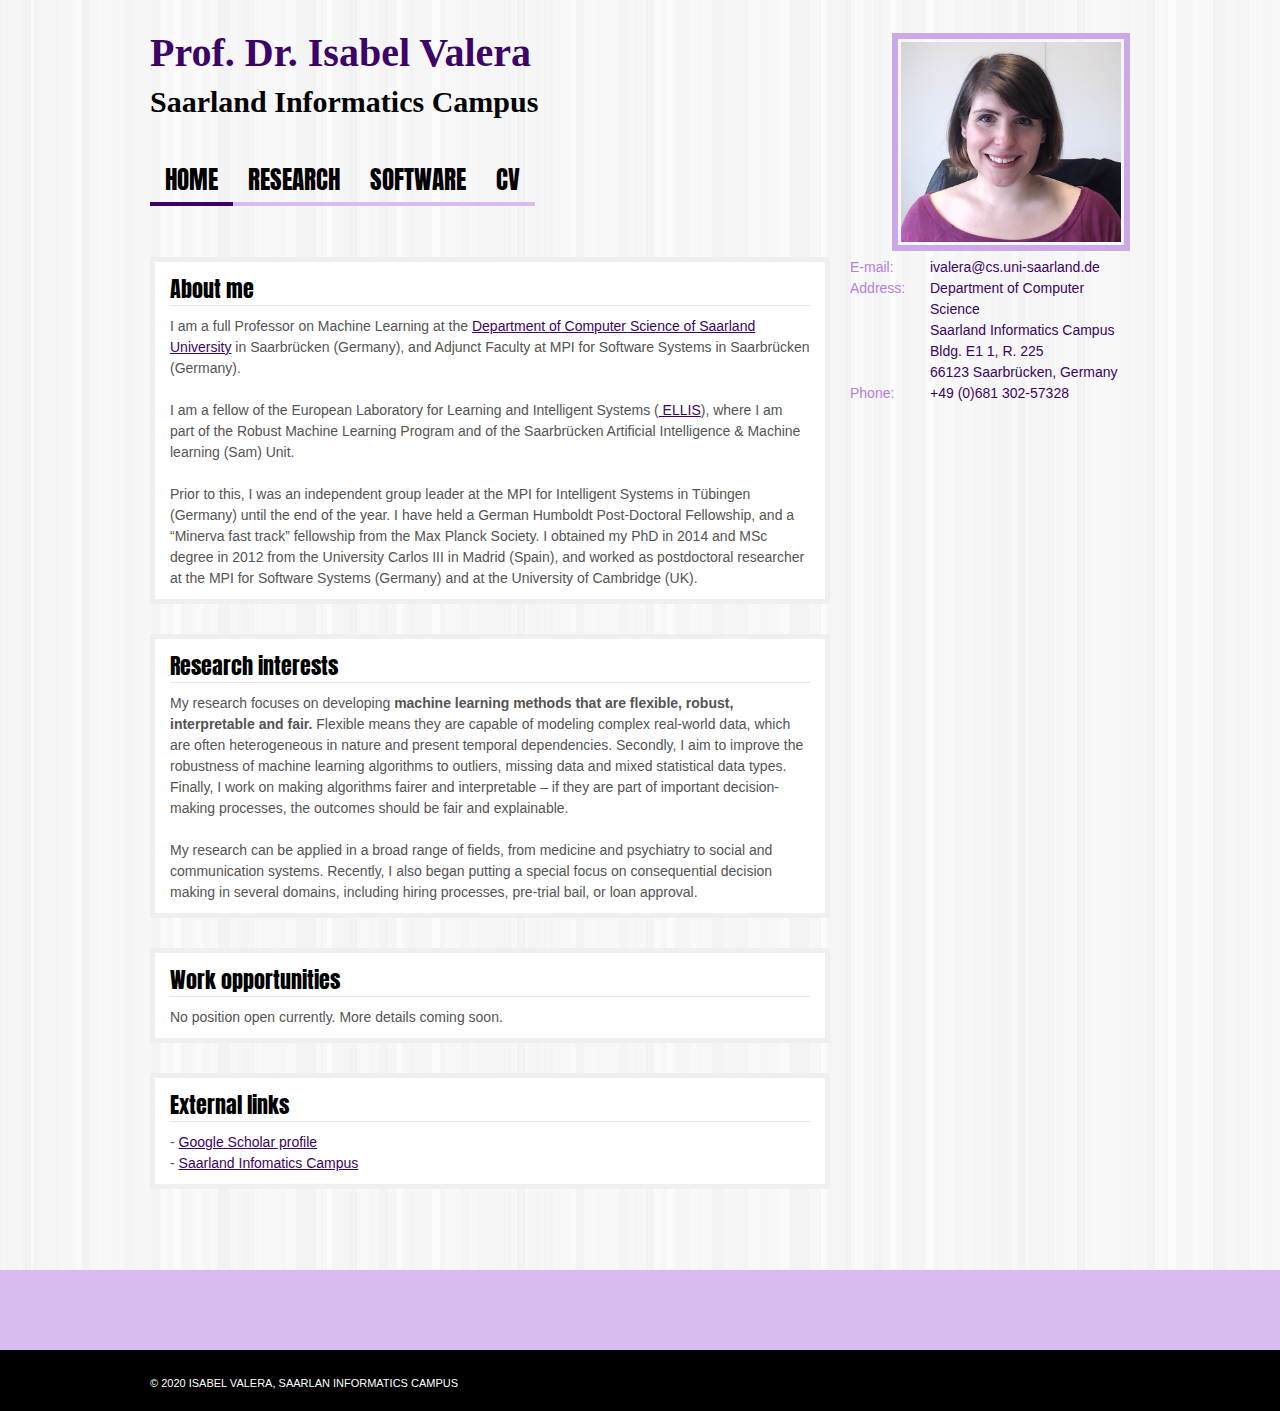
<file: Index.html>
<!DOCTYPE html>
<html>
<head>
    <meta charset="UTF-8">
    <title>Isabel Valera</title>
    <meta http-equiv="Content-Type" content="text/html; charset=UTF-8" />
    <meta name="robots" content="index, follow" />
    <link rel="stylesheet" type="text/css" href="css/style.css" media="screen" />
    <!-- Alt Stylesheet -->
    <link href="css/purple.css" rel="stylesheet" type="text/css" />
    <!-- Custom Favicon -->
    <link rel="shortcut icon" href="images/cropped-isabel1-300x194.jpg"/>
    <link href="css/shortcodes.css" rel="stylesheet" type="text/css" />
    <!-- Custom Stylesheet -->
    <link href="css/custom.css" rel="stylesheet" type="text/css" />
    <style type="text/css" media="screen">
        html { margin-top: 28px !important; }
        * html body { margin-top: 28px !important; }
    </style>
    <link href="http://fonts.googleapis.com/css?family=Anton" rel="stylesheet" type="text/css" />
</head>
<body class="single single-post postid-48 single-format-standard logged-in admin-bar no-customize-support chrome">
    <?html

?>
    <div id="container">
        <div id="header" class="col-full">
            <div id="logo" class="fr">
                <a href="#" title="Isabel Valera, Max Planck Institute for Intelligent Systems">
                    <img class="title" style="border:6px solid #CBA8E7;padding:3px" width="220px" src="images/IsaWeb.png" alt="Isabel Valera" />
                </a>
                  <span class="site-title">
                    <a href="http://localhost/isaWp">
                       Isabel Valera
                    </a>
                </span>
                  <span class="site-description">Saarland Informatics Campus</span>
              </div><!-- /#logo -->
            <div id="descripcion" class="nav" style="margin-top:5px;">
                <h1 style="font-size:40px;color:#3B0466"> Prof. Dr. Isabel Valera</h1><br/>
                <h1>Saarland Informatics Campus </br></br></h1>
            </div>
            <div id="pagenav" class="nav fl">
                <ul>
                    <li class="b page_item current_page_item">
                        <a href="https://ivaleram.github.io/">Home</a>
                    </li>
                    <li class="page_item page-item-8">
                        <a href="https://ivaleram.github.io/publications.html">Research</a>
                    </li>
                    <li class="page_item page-item-8">
                        <a href="https://ivaleram.github.io/code.html">Software</a>
                    </li>
                    <li class="page_item page-item-44">
                        <a href="https://ivaleram.github.io/cv.html">CV</a>
                    </li>
                </ul>
            </div><!-- /#pagenav -->
        </div>
        <div id="content" class="col-full">
            <div id="sidebar" class="col-right">
                <div id="search_main" class="widget">
                    <table class="tablePurple">
                        <col style="width:80px"></col>
                        <col style="width:200px"></col>
                        
                        <tbody>
                            <tr>
                                <td class="celdaClara">
                                    E-mail:
                                </td>
                                <td class="celdaOscura">
                                    ivalera@cs.uni-saarland.de
                                </td>
                            </tr>
                            <tr>
                                <td class="celdaClara">
                                    Address:
                                </td>
                                <td class="celdaOscura">
                                    Department of Computer Science</br>
                                    Saarland Informatics Campus</br>
                                    Bldg. E1 1, R. 225</br>
                                    66123 Saarbrücken, Germany
                                </td>
                            </tr>
                            <tr>
                                <td class="celdaClara">
                                    Phone:
                                </td>
                                <td class="celdaOscura">
                                    +49 (0)681 302-57328
                                </td>
                                                            
                            </tr>
                        </tbody>
                    </table>
                </div>
            </div>
            <div id="main" class="col-left">
                <div class="post">
                    <h2 class="title">About me</h2>
                    I am a full Professor on Machine Learning at the <a href="https://saarland-informatics-campus.de/en/" > Department of Computer Science of Saarland University</a> in Saarbrücken (Germany), and Adjunct Faculty at MPI for Software Systems in Saarbrücken (Germany).
                    
                    </br></br>
                    I am a fellow of the  European Laboratory for Learning and Intelligent Systems (<a href="https://ellis.eu/en" > ELLIS</a>), where I am part of the Robust Machine Learning Program and of the Saarbrücken Artificial Intelligence & Machine learning (Sam) Unit.
                    
                    </br></br>
                    Prior to this, I was an independent group leader at the MPI for Intelligent Systems in Tübingen (Germany) until the end of the year. I have held a German Humboldt Post-Doctoral Fellowship, and a “Minerva fast track” fellowship from the Max Planck Society. I obtained my PhD in 2014 and MSc degree in 2012 from the University Carlos III in Madrid (Spain), and worked as postdoctoral researcher at the MPI for Software Systems (Germany) and at the University of Cambridge (UK).
                    
                </div>
            </div>
            <div id="main" class="col-left">
                <div class="post">
                    <h2 class="title">Research interests</h2>
                   My research focuses on developing <b> machine learning methods that are flexible, robust, interpretable and fair. </b>  Flexible means they are capable of modeling complex real-world data, which are often heterogeneous in nature and present temporal dependencies. Secondly, I aim to improve the robustness of machine learning algorithms to outliers, missing data and mixed statistical data types. Finally, I work on making algorithms fairer and interpretable – if they are part of important decision-making processes, the outcomes should be fair and explainable.
                   
                   </br></br>
                   
                   My research can be applied in a broad range of fields, from medicine and psychiatry to social and communication systems. Recently, I also began putting a special focus on consequential decision making in several domains, including hiring processes, pre-trial bail, or loan approval.
                    
                    <!--My research turns around the development of general machine learning methods that leverage the availability of data to solve real-world problems. In particular, I have three main goals in my research: i) capturing complex real-world phenomena, which often involve being able to ii) handle time-dependent, unstructured and heterogeneous data, and iii) provide interpretable results that allow us to better understand these phenomena, i.e., to include humans in the loop.
</br></br>
I have extensive expertise in probabilistic modeling, including Bayesian nonparametric models, as well as discrete- and continuous-time models such as HMMs and temporal point processes, respectively. My learning approaches include approximate Bayesian inference, e.g., Monte Carlo and variational methods, as well as convex optimization. I am interested in diverse applications which range from bioengineering and psychiatry to social and communication systems.
    -->
                    
                </div>
            </div>
            
            <div id="main" class="col-left">
                <div class="post">
                    <h2 class="title">Work opportunities</h2>
                    <!-- I will be actively hiring students in the next <b>ELLIS PhD call (deadline on December 1st)</b>. So if you are interested developing machine learning methods that are flexible, robust, interpretable and fair, apply and select me as your supervisor. <a href=" https://ellis.eu/news/ellis-phd-program-call-for-applications" >More info!</a></br>
                    -->
                    
                    <!-- I am always looking for oustanding <b>PhD students and postdocs</b> interested to work on developing novel and efficient machine learning methods for real-world problems! </br></br> -->
                   No position open currently. More details coming soon.
                    
                </div>
            </div>
            
            <!-- <div id="main" class="col-left">
                <div class="post">
                    <h2 class="title">Ongoing Papers</h2>
                                        
                    I. Valera, F. J. R. Ruiz, P. M. Olmos, C. Blanco and F. Perez-Cruz. <b>"Infinite Continuous Feature Model for Psychiatric Comorbidity Analysis”. </b>
                    Submitted to IEEE Transactions on Signal Processing, 2014. </br></br>
                                            
                    I. Valera, F. J. R. Ruiz and F. Perez-Cruz.  <b>"An Infinite Factorial Unbounded-State HMM for Blind Multiuser Channel Estimation"</b>.
                    Submitted to IEEE Transactions on Signal Processing, 2013.</br></br>
                    
                    I. Valera, F. J. R. Ruiz and F. Perez-Cruz. <b>"Infinite Factorial Unbounded-State Hidden Markov Model"</b>. Submitted to IEEE
                    Transaction on Pattern Analysis and Machine Intelligence, 2013.</br></br>
                </div>
            </div>
            
            <!-- <div id="main" class="col-left">
                <div class="post">
                    <h2 class="title">Latest news</h2>
                    - THESIS IN PROGRESS!!!</br>
                </div>
            </div> -->
            <div id="main" class="col-left">
                <div class="post">
                    <h2 class="title">External links</h2>
                     - <a href="http://scholar.google.es/citations?user=cpdQqpsAAAAJ&hl=es" >Google Scholar profile</a></br>
                      <!--- <a href="http://learning.eng.cam.ac.uk/Public/">Computational and Biological Learning Lab at University of Cambridge</a></br>
                     - <a href="https://www.mpi-sws.org/" >Max Planck Institute for Software Systems</a></br> -->
                     - <a href="https://saarland-informatics-campus.de/en/" >Saarland Infomatics Campus</a></br>
                                 
                </div>
            </div>
            
            <div class="fix"></div>
                        
        </div>
        <div id="extended-footer">
            <div class="col-full">
                <div class="block one">
                </div><!-- /.block -->
                <div class="block two">
                </div><!-- /.block -->
                <div class="block three">
                </div><!-- /.block -->
            </div><!-- /.col-full -->
        </div><!-- /#extended-footer -->

        <div id="footer">
            <div class="col-full">
                <div id="copyright" class="col-left">
                    <p>&copy; 2020 Isabel Valera, Saarlan Informatics Campus</p>
                </div>
                <div id="credit" class="col-right">
                </div>
            </div><!-- /.col-full -->
        </div><!-- /#footer -->
    </div>
</body>
</file>
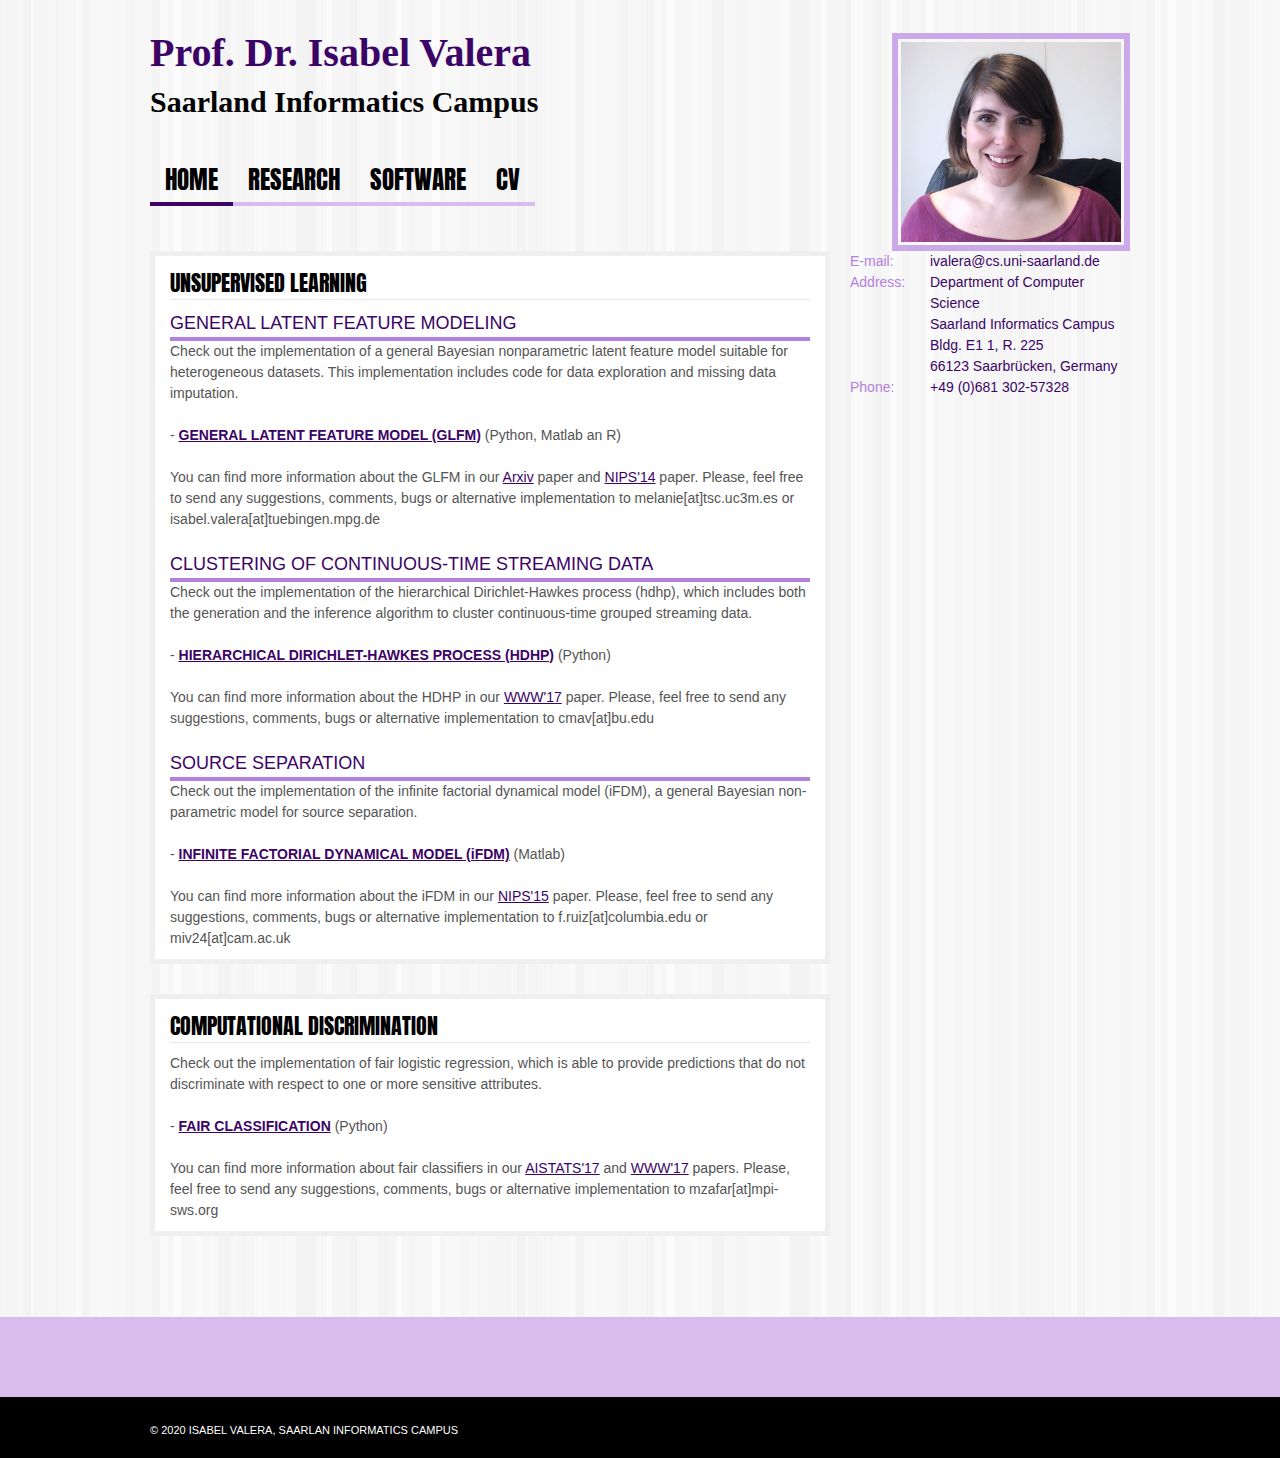
<file: code.html>
<!DOCTYPE html PUBLIC "-//W3C//DTD XHTML 1.0 Transitional//EN" "http://www.w3.org/TR/xhtml1/DTD/xhtml1-transitional.dtd">
<html xmlns="http://www.w3.org/1999/xhtml">
<head profile="http://gmpg.org/xfn/11">
	<title>Isabel Valera</title>
	<meta http-equiv="Content-Type" content="text/html; charset=UTF-8" />
	<meta name="robots" content="index, follow" />
	<link rel="stylesheet" type="text/css" href="css/style.css" media="screen" />
	<!-- Alt Stylesheet -->
	<link href="css/purple.css" rel="stylesheet" type="text/css" />
	<!-- Custom Favicon -->
	<link rel="shortcut icon" href="images/cropped-isabel1-300x194.jpg"/>
	<link href="css/shortcodes.css" rel="stylesheet" type="text/css" />
	<!-- Custom Stylesheet -->
	<link href="css/custom.css" rel="stylesheet" type="text/css" />
	<style type="text/css" media="screen">
		html { margin-top: 28px !important; }
		* html body { margin-top: 28px !important; }
	</style>
	<link href="http://fonts.googleapis.com/css?family=Anton" rel="stylesheet" type="text/css" />
</head>
<body class="single single-post postid-48 single-format-standard logged-in admin-bar no-customize-support chrome">
	<?html
?>
	<div id="container">
		<div id="header" class="col-full">
			<div id="logo" class="fr">
				<a href="#" title="Isabel Valera, Max Planck Institute for Intelligent Systems">
					<img class="title" style="border:6px solid #CBA8E7;padding:3px" width="220px" src="images/IsaWeb.png" alt="Isabel Valera" />
				</a>
	      		<span class="site-title">
					<a href="http://localhost/isaWp">
						Isabel Valera
					</a>
				</span>
	      		<span class="site-description">Saarland Informatics Campus</span>
	      	</div><!-- /#logo -->
			<div id="descripcion" class="nav" style="margin-top:5px;">
                <h1 style="font-size:40px;color:#3B0466"> Prof. Dr. Isabel Valera</h1><br/>
				<h1>Saarland Informatics Campus</br></br></h1>
			</div>
			<div id="pagenav" class="nav fl">
				<ul>
					<li class="b page_item current_page_item">
						<a href="https://ivaleram.github.io/">Home</a>
					</li>
					<li class="page_item page-item-8">
						<a href="https://ivaleram.github.io/publications.html">Research</a>
					</li>
                    <li class="page_item page-item-8">
                        <a href="https://ivaleram.github.io/code.html">Software</a>
                    </li>
					<li class="page_item page-item-44">
						<a href="https://ivaleram.github.io/cv.html">CV</a>
					</li>
		    	</ul>
	    	</div><!-- /#pagenav -->       
		        </div>
        <div id="content" class="col-full">
            <div id="sidebar" class="col-right">
                <div id="search_main" class="widget">
                    <table class="tablePurple">
                        <col style="width:80px"></col>
                        <col style="width:200px"></col>
                        
                        <tbody>
                            <tr>
                                <td class="celdaClara">
                                    E-mail:
                                </td>
                                <td class="celdaOscura">
                                    ivalera@cs.uni-saarland.de
                                </td>
                            </tr>
                            <tr>
                                <td class="celdaClara">
                                    Address:
                                </td>
                                <td class="celdaOscura">
                                    Department of Computer Science</br>
                                    Saarland Informatics Campus</br>
                                    Bldg. E1 1, R. 225</br>
                                    66123 Saarbrücken, Germany
                                </td>
                            </tr>
                            <tr>
                                <td class="celdaClara">
                                    Phone:
                                </td>
                                <td class="celdaOscura">
                                    +49 (0)681 302-57328
                                </td>    
							</tr>
						</tbody>
					</table>
				</div>
			</div>
			<div id="main" class="col-left">
				<div class="post">
				<h2 class="title">UNSUPERVISED LEARNING<span style="font-size:18px;font-family: 'times'"></h2>
				<span class="titleYear">GENERAL LATENT FEATURE MODELING</span>

Check out the implementation of a general Bayesian nonparametric latent feature model suitable for heterogeneous datasets. This implementation includes code for data exploration and missing data imputation.</br> </br>

- <b><a href="https://github.com/ivaleraM/GLFM"> GENERAL LATENT FEATURE MODEL (GLFM)</a></b> (Python, Matlab an R)</br>
</br>

You can find more information about the GLFM in our <a href="https://arxiv.org/abs/1706.03779">Arxiv</a> paper and <a href="https://papers.nips.cc/paper/5231-general-table-completion-using-a-bayesian-nonparametric-model.pdf">NIPS'14</a> paper. Please, feel free to send any suggestions, comments, bugs or alternative implementation to melanie[at]tsc.uc3m.es  or isabel.valera[at]tuebingen.mpg.de



				</br></br>
				<span class="titleYear">CLUSTERING OF CONTINUOUS-TIME STREAMING DATA</span>
Check out the implementation of the hierarchical Dirichlet-Hawkes process (hdhp), which includes both the generation and the inference algorithm to cluster continuous-time grouped streaming data.</br> </br>

- <b><a href="https://github.com/Networks-Learning/hdhp.py"> HIERARCHICAL DIRICHLET-HAWKES PROCESS (HDHP)</a></b> (Python)</br>
</br>

You can find more information about the HDHP in our <a href="https://arxiv.org/pdf/1610.05775.pdf">WWW'17</a> paper. Please, feel free to send any suggestions, comments, bugs or alternative implementation to cmav[at]bu.edu


                </br></br>
				<span class="titleYear">SOURCE SEPARATION</span>

Check out the implementation of the infinite factorial dynamical model (iFDM), a general Bayesian non-
parametric  model  for  source  separation.</br> </br>

- <b><a href="https://github.com/franrruiz/iFDM"> INFINITE FACTORIAL DYNAMICAL MODEL (iFDM)</a></b> (Matlab)</br>
</br>

You can find more information about the iFDM in our <a href="https://papers.nips.cc/paper/5667-infinite-factorial-dynamical-model.pdf">NIPS'15</a> paper. Please, feel free to send any suggestions, comments, bugs or alternative implementation to f.ruiz[at]columbia.edu or miv24[at]cam.ac.uk

                </div>
			</div>

            <div id="main" class="col-left">
            <div class="post">
            <h2 class="title">COMPUTATIONAL DISCRIMINATION<span style="font-size:18px;font-family: 'times'"></h2>
                Check out the implementation of fair logistic regression, which is able to provide predictions that do not discriminate with respect to one or more sensitive attributes. </br> </br>

                - <b><a href="https://github.com/mbilalzafar/fair-classification" >FAIR CLASSIFICATION</a></b> (Python)</br>
                </br>

        You can find more information about fair classifiers in our <a href="https://arxiv.org/abs/1507.05259">AISTATS'17</a> and <a href="https://arxiv.org/abs/1610.08452">WWW'17</a> papers. Please, feel free to send any suggestions, comments, bugs or alternative implementation to mzafar[at]mpi-sws.org


                </div>
            </div>



			<div class="fix"></div>
		</div>
		<div id="extended-footer">
			<div class="col-full">
				<div class="block one">
				</div><!-- /.block -->
				<div class="block two">
				</div><!-- /.block -->
				<div class="block three">
				</div><!-- /.block -->
			</div><!-- /.col-full -->
		</div><!-- /#extended-footer -->

		<div id="footer">
			<div class="col-full">
				<div id="copyright" class="col-left">
					<p>&copy; 2020 Isabel Valera, Saarlan Informatics Campus</p>
				</div>			
				<div id="credit" class="col-right">
				</div>
			</div><!-- /.col-full -->
		</div><!-- /#footer -->
		
	</div>
</body>
</file>
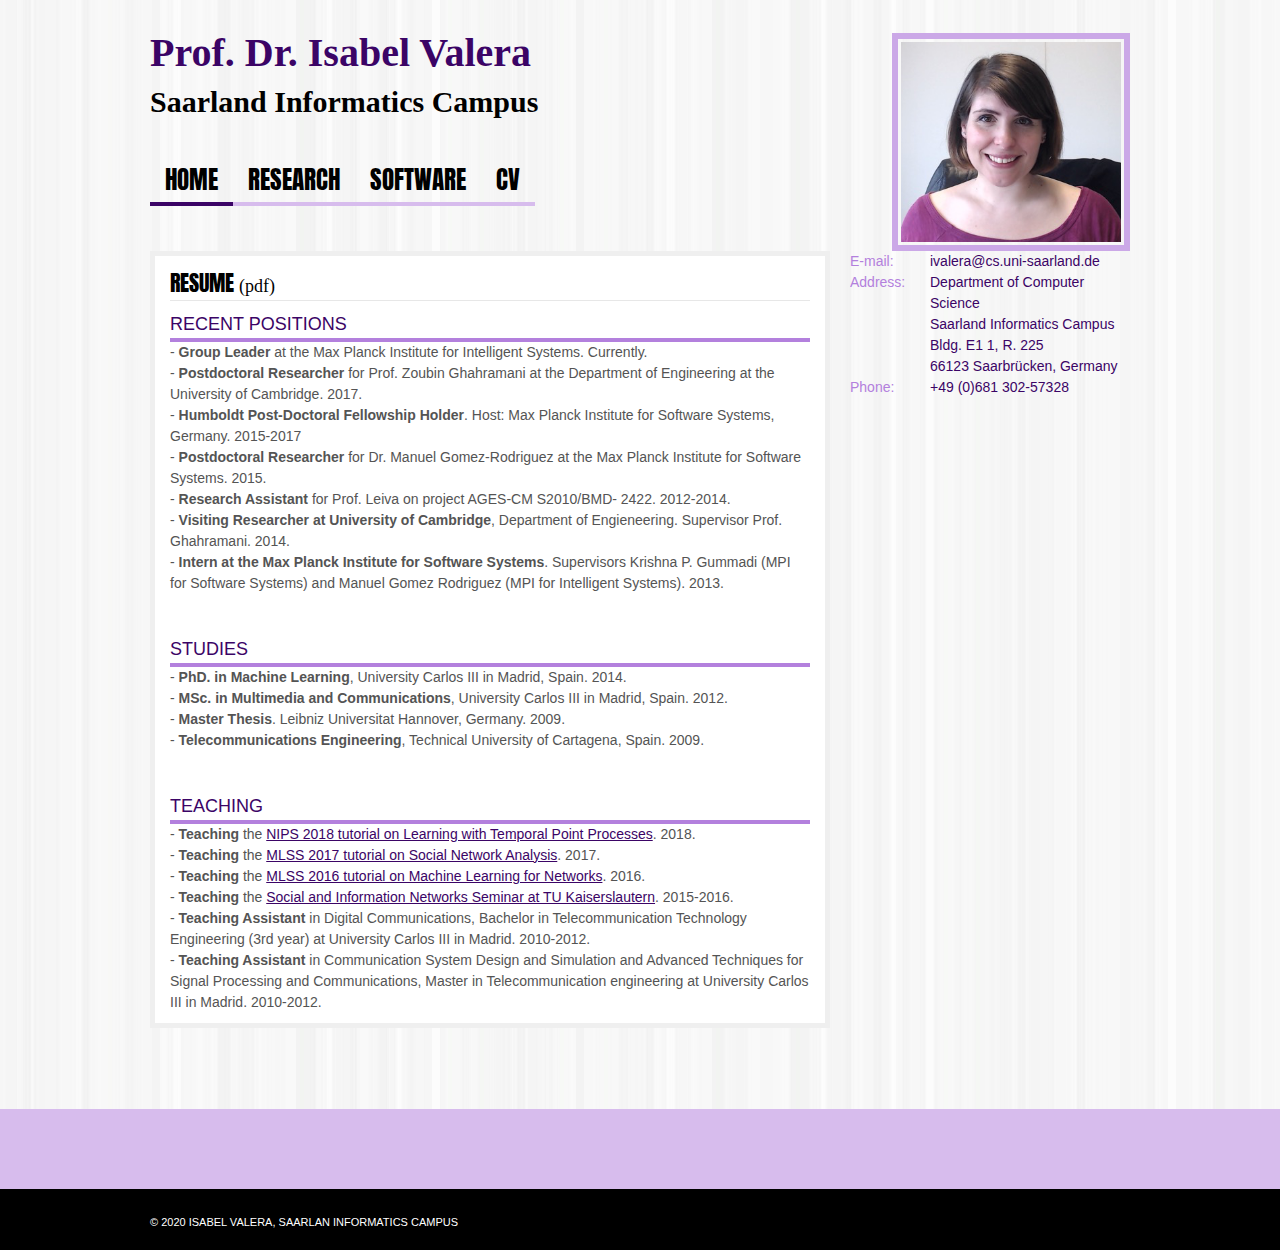
<file: cv.html>
<!DOCTYPE html PUBLIC "-//W3C//DTD XHTML 1.0 Transitional//EN" "http://www.w3.org/TR/xhtml1/DTD/xhtml1-transitional.dtd">
<html xmlns="http://www.w3.org/1999/xhtml">
<head profile="http://gmpg.org/xfn/11">
	<title>Isabel Valera</title>
	<meta http-equiv="Content-Type" content="text/html; charset=UTF-8" />
	<meta name="robots" content="index, follow" />
	<link rel="stylesheet" type="text/css" href="css/style.css" media="screen" />
	<!-- Alt Stylesheet -->
	<link href="css/purple.css" rel="stylesheet" type="text/css" />
	<!-- Custom Favicon -->
	<link rel="shortcut icon" href="images/cropped-isabel1-300x194.jpg"/>
	<link href="css/shortcodes.css" rel="stylesheet" type="text/css" />
	<!-- Custom Stylesheet -->
	<link href="css/custom.css" rel="stylesheet" type="text/css" />
	<style type="text/css" media="screen">
		html { margin-top: 28px !important; }
		* html body { margin-top: 28px !important; }
	</style>
	<link href="http://fonts.googleapis.com/css?family=Anton" rel="stylesheet" type="text/css" />
</head>
<body class="single single-post postid-48 single-format-standard logged-in admin-bar no-customize-support chrome">
	<?html
?>
	<div id="container">
		<div id="header" class="col-full">
			<div id="logo" class="fr">
				<a href="#" title="Isabel Valera, Max Planck Institute for Intelligent Systems">
					<img class="title" style="border:6px solid #CBA8E7;padding:3px" width="220px" src="images/IsaWeb.png" alt="Isabel Valera" />
				</a>
	      		<span class="site-title">
					<a href="http://localhost/isaWp">
						Isabel Valera
					</a>
				</span>
	      		<span class="site-description">Saarland Informatics Campus</span>
	      	</div><!-- /#logo -->
			<div id="descripcion" class="nav" style="margin-top:5px;">
                <h1 style="font-size:40px;color:#3B0466">Prof. Dr. Isabel Valera</h1><br/>
				<h1>Saarland Informatics Campus</br></br></h1>
			</div>
			<div id="pagenav" class="nav fl">
				<ul>
					<li class="b page_item current_page_item">
						<a href="https://ivaleram.github.io/">Home</a>
					</li>
					<li class="page_item page-item-8">
						<a href="https://ivaleram.github.io/publications.html">Research</a>
					</li>
                    <li class="page_item page-item-8">
                        <a href="https://ivaleram.github.io/code.html">Software</a>
                    </li>
					<li class="page_item page-item-44">
						<a href="https://ivaleram.github.io/cv.html">CV</a>
					</li>
		    	</ul>
	    	</div><!-- /#pagenav -->       
		        </div>
        <div id="content" class="col-full">
            <div id="sidebar" class="col-right">
                <div id="search_main" class="widget">
                    <table class="tablePurple">
                        <col style="width:80px"></col>
                        <col style="width:200px"></col>
                        
                        <tbody>
                            <tr>
                                <td class="celdaClara">
                                    E-mail:
                                </td>
                                <td class="celdaOscura">
                                    ivalera@cs.uni-saarland.de
                                </td>
                            </tr>
                            <tr>
                                <td class="celdaClara">
                                    Address:
                                </td>
                                <td class="celdaOscura">
                                    Department of Computer Science</br>
                                    Saarland Informatics Campus</br>
                                    Bldg. E1 1, R. 225</br>
                                    66123 Saarbrücken, Germany
                                </td>
                            </tr>
                            <tr>
                                <td class="celdaClara">
                                    Phone:
                                </td>
                                <td class="celdaOscura">
                                    +49 (0)681 302-57328
                                </td>    
															
							</tr>
						</tbody>
					</table>
				</div>
			</div>
			<div id="main" class="col-left">
				<div class="post">
				<h2 class="title">RESUME <span style="font-size:18px;font-family: 'times'">(<a href="content/CV-Valera2.pdf" >pdf</a>)</h2>	
				<span class="titleYear">RECENT POSITIONS</span>
                - <b>Group Leader</b> at the Max Planck Institute for Intelligent Systems. Currently.</br>
				- <b>Postdoctoral Researcher</b> for Prof. Zoubin Ghahramani at the Department of Engineering at the University of Cambridge. 2017.</br>
				- <b>Humboldt Post-Doctoral Fellowship Holder</b>. Host: Max Planck Institute for Software Systems, Germany. 2015-2017</br>
				- <b>Postdoctoral Researcher</b> for Dr. Manuel Gomez-Rodriguez at the Max Planck Institute for Software Systems. 2015.</br>
				- <b>Research Assistant</b> for Prof. Leiva on project AGES-CM S2010/BMD- 2422. 2012-2014.</br>
				- <b>Visiting Researcher at University of Cambridge</b>, Department of Engieneering. Supervisor Prof. Ghahramani. 2014. </br>
				- <b>Intern at the Max Planck Institute for Software Systems</b>. Supervisors Krishna P. Gummadi (MPI for Software Systems) and Manuel Gomez Rodriguez (MPI for Intelligent Systems). 2013.</br>
				</br></br>
				<span class="titleYear">STUDIES</span>
				 - <b>PhD. in Machine Learning</b>, University Carlos III in Madrid, Spain. 2014. </br>
				 - <b>MSc. in Multimedia and Communications</b>, University Carlos III in Madrid, Spain. 2012. </br>
				 - <b>Master Thesis</b>. Leibniz Universitat Hannover, Germany. 2009. </br>
				 - <b>Telecommunications Engineering</b>, Technical University of Cartagena, Spain. 2009.</br>
				     </br></br>
				<span class="titleYear">TEACHING</span>
                - <b> Teaching </b> the <a href="http://learning.mpi-sws.org/tpp-icml18/"> NIPS 2018 tutorial on Learning with Temporal Point Processes</a>. 2018. </br>
                 - <b> Teaching </b> the <a href="https://github.com/Networks-Learning/MLSS-2017"> MLSS 2017 tutorial on Social Network Analysis</a>. 2017. </br>
                - <b> Teaching </b> the <a href="https://github.com/Networks-Learning/mlss-2016"> MLSS 2016 tutorial on Machine Learning for Networks</a>. 2016. </br>
                - <b> Teaching </b> the <a href="http://learning.mpi-sws.org/networks-seminar/">Social and Information Networks Seminar at TU Kaiserslautern</a>. 2015-2016. </br>
				- <b>Teaching Assistant</b> in Digital Communications,  Bachelor in Telecommunication Technology Engineering (3rd year) at University Carlos III in Madrid. 2010-2012.</br>
				- <b>Teaching Assistant</b> in Communication System Design and Simulation and Advanced Techniques for Signal
Processing and Communications, Master in Telecommunication engineering at University Carlos III in Madrid. 2010-2012.
				</div>	
			</div>			
			<div class="fix"></div>			
		</div>	
		<div id="extended-footer">
			<div class="col-full">
				<div class="block one">
				</div><!-- /.block -->
				<div class="block two">
				</div><!-- /.block -->
				<div class="block three">
				</div><!-- /.block -->
			</div><!-- /.col-full -->
		</div><!-- /#extended-footer -->

		<div id="footer">
			<div class="col-full">
				<div id="copyright" class="col-left">
					<p>&copy; 2020 Isabel Valera, Saarlan Informatics Campus</p>
				</div>			
				<div id="credit" class="col-right">
				</div>
			</div><!-- /.col-full -->
		</div><!-- /#footer -->
		
	</div>
</body>
</file>
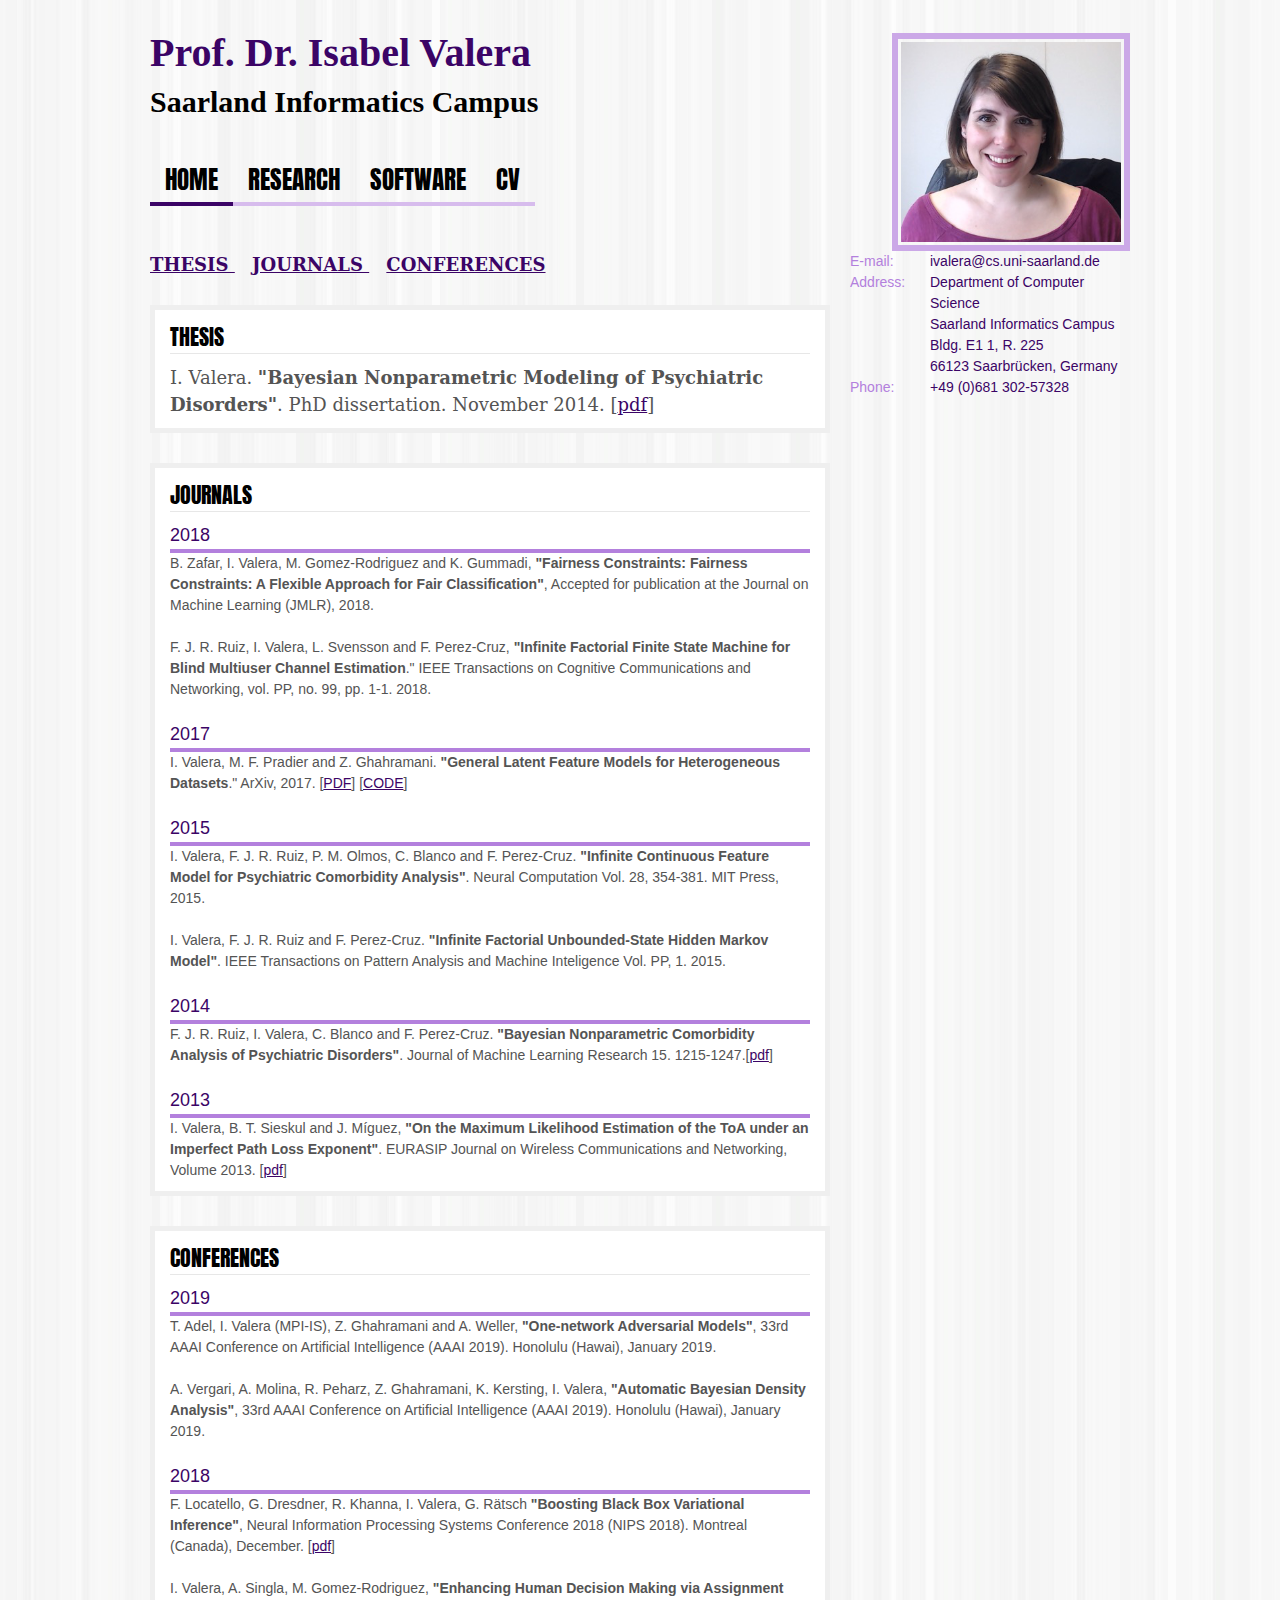
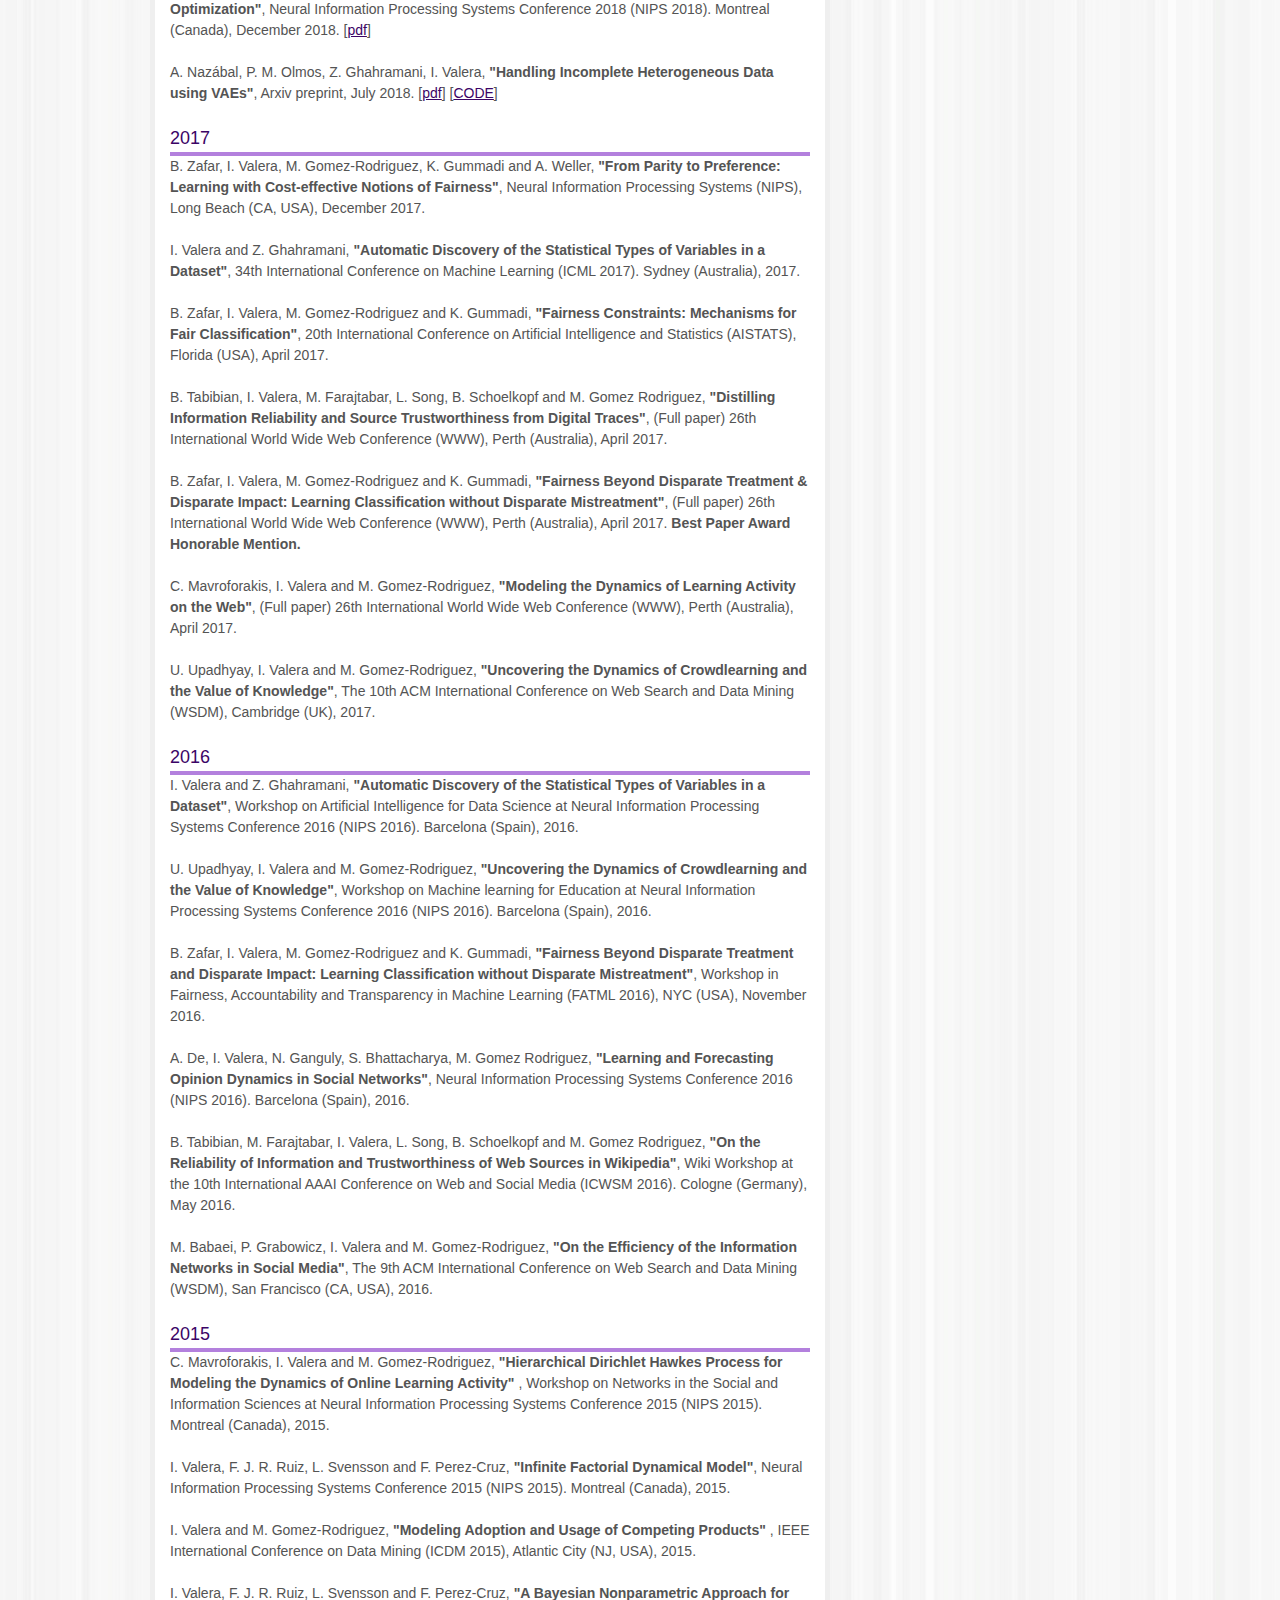
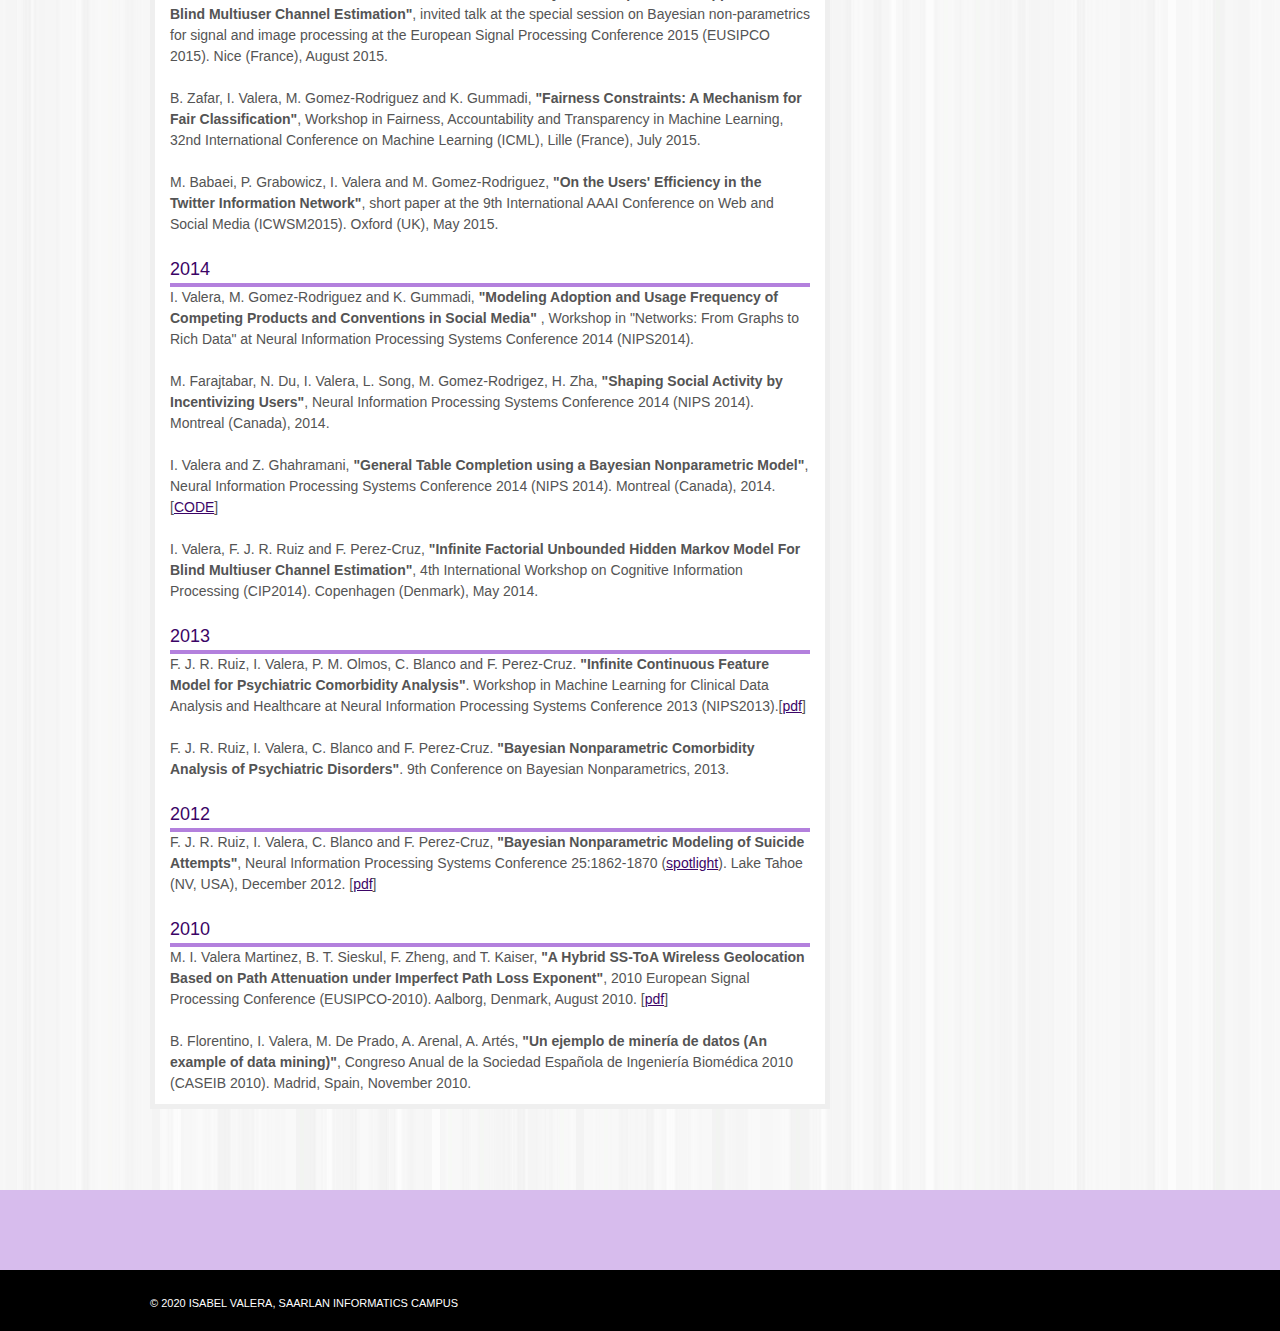
<file: publications.html>
<!DOCTYPE html PUBLIC "-//W3C//DTD XHTML 1.0 Transitional//EN" "http://www.w3.org/TR/xhtml1/DTD/xhtml1-transitional.dtd">
<html xmlns="http://www.w3.org/1999/xhtml">
<head profile="http://gmpg.org/xfn/11">
	<title>Isabel Valera</title>
	<meta http-equiv="Content-Type" content="text/html; charset=UTF-8" />
	<meta name="robots" content="index, follow" />
	<link rel="stylesheet" type="text/css" href="css/style.css" media="screen" />
	<!-- Alt Stylesheet -->
	<link href="css/purple.css" rel="stylesheet" type="text/css" />
	<!-- Custom Favicon -->
	<link rel="shortcut icon" href="images/cropped-isabel1-300x194.jpg"/>
	<link href="css/shortcodes.css" rel="stylesheet" type="text/css" />
	<!-- Custom Stylesheet -->
	<link href="css/custom.css" rel="stylesheet" type="text/css" />
    <style type="text/css" media="screen">
        html { margin-top: 28px !important; }
        * html body { margin-top: 28px !important; }
    </style>
    <link href="http://fonts.googleapis.com/css?family=Anton" rel="stylesheet" type="text/css" />
</head>
<body class="single single-post postid-48 single-format-standard logged-in admin-bar no-customize-support chrome">
	<?html
?>
	<div id="container">
		<div id="header" class="col-full">
			<div id="logo" class="fr">
				<a href="#" title="Isabel Valera, Max Planck Institute for Intelligent Systems">
					<img class="title" style="border:6px solid #CBA8E7;padding:3px" width="220px" src="images/IsaWeb.png" alt="Isabel Valera" />
				</a>
	      		<span class="site-title">
					<a href="http://localhost/isaWp">
						Isabel Valera
					</a>
				</span>
	      		<span class="site-description">Saarland Informatics Campus</span>
	      	</div><!-- /#logo -->
			<div id="descripcion" class="nav" style="margin-top:5px;">
                <h1 style="font-size:40px;color:#3B0466"> Prof. Dr. Isabel Valera</h1><br/>
				<h1>Saarland Informatics Campus
                    </br></br></h1>
			</div>
			<div id="pagenav" class="nav fl">
				<ul>
					<li class="b page_item current_page_item">
						<a href="https://ivaleram.github.io/">Home</a>
					</li>
					<li class="page_item page-item-8">
						<a href="https://ivaleram.github.io/publications.html">Research</a>
					</li>
                    <li class="page_item page-item-8">
                        <a href="https://ivaleram.github.io/code.html">Software</a>
                    </li>
					<li class="page_item page-item-44">
						<a href="https://ivaleram.github.io/cv.html">CV</a>
					</li>
		    	</ul>
	    	</div><!-- /#pagenav -->       
		        </div>
        <div id="content" class="col-full">
            <div id="sidebar" class="col-right">
                <div id="search_main" class="widget">
                    <table class="tablePurple">
                        <col style="width:80px"></col>
                        <col style="width:200px"></col>
                        
                        <tbody>
                            <tr>
                                <td class="celdaClara">
                                    E-mail:
                                </td>
                                <td class="celdaOscura">
                                    ivalera@cs.uni-saarland.de
                                </td>
                            </tr>
                            <tr>
                                <td class="celdaClara">
                                    Address:
                                </td>
                                <td class="celdaOscura">
                                    Department of Computer Science</br>
                                    Saarland Informatics Campus</br>
                                    Bldg. E1 1, R. 225</br>
                                    66123 Saarbrücken, Germany
                                </td>
                            </tr>
                            <tr>
                                <td class="celdaClara">
                                    Phone:
                                </td>
                                <td class="celdaOscura">
                                    +49 (0)681 302-57328
                                </td>    
															
							</tr>
						</tbody>
					</table>
				</div>
			</div>
			<div id="main" class="col-left">		
				<span style="font-size:18px;font-family: 'serif'"><a href="#anclaThesis"><b>THESIS </b></a> &nbsp;&nbsp;&nbsp;<a href="#anclaJournals"><b>JOURNALS </b></a> &nbsp;&nbsp;&nbsp;<a href="#anclaConferences"><b>CONFERENCES </b></br></br>
                
                
                <a name="anclaThesis"></a>
                <div class="post">
                    <h2 class="title">THESIS</h2>
                    I. Valera. <b>"Bayesian Nonparametric Modeling of Psychiatric Disorders"</b>.
                    PhD dissertation. November 2014. [<a href="http://e-archivo.uc3m.es/handle/10016/20448#preview" >pdf</a>]</br>
                   
                </div>
            </div>
            <div id="main" class="col-left">
                    <a name="anclaJournals"></a>
                    <div class="post">
                        <h2 class="title">JOURNALS</h2>
			<span class="titleYear">2018</span>
            
                        B. Zafar, I. Valera, M. Gomez-Rodriguez and K. Gummadi, <b>"Fairness Constraints: Fairness Constraints: A Flexible Approach for Fair Classification"</b>, Accepted for publication at the Journal on Machine Learning (JMLR), 2018.</br></br>
            
			    F. J. R. Ruiz, I. Valera, L. Svensson and F. Perez-Cruz, <b>"Infinite Factorial Finite State Machine for Blind Multiuser Channel Estimation</b>." 
			    IEEE Transactions on Cognitive Communications and Networking, vol. PP, no. 99, pp. 1-1. 2018. </br></br>

                        <span class="titleYear">2017</span>
                        
                        I. Valera, M. F. Pradier and Z. Ghahramani. <b>"General Latent Feature Models for Heterogeneous Datasets</b>." ArXiv, 2017. [<a href="https://arxiv.org/abs/1706.03779" >PDF</a>]  [<a href="https://github.com/ivaleraM/GLFM" >CODE</a>]</br></br>
                        <span class="titleYear">2015</span>
                        I. Valera, F. J. R. Ruiz, P. M. Olmos, C. Blanco and F. Perez-Cruz. <b>"Infinite Continuous Feature Model for Psychiatric Comorbidity Analysis"</b>.
                        Neural Computation Vol. 28, 354-381. MIT Press, 2015.</br></br>
                        I. Valera, F. J. R. Ruiz and F. Perez-Cruz.  <b>"Infinite Factorial Unbounded-State Hidden Markov Model"</b>.
                        IEEE Transactions on Pattern Analysis and Machine Inteligence Vol. PP, 1. 2015.</br></br>
                        
                        <span class="titleYear">2014</span>
                        F. J. R. Ruiz, I. Valera, C. Blanco and F. Perez-Cruz. <b>"Bayesian Nonparametric Comorbidity Analysis
                            of Psychiatric Disorders"</b>. Journal of Machine Learning Research 15. 1215-1247.[<a href="http://jmlr.org/papers/volume15/ruiz14a/ruiz14a.pdf" >pdf</a>]</br></br>
                        
                        
                        <span class="titleYear">2013</span>
                        <!-- I. Valera, F. J. R. Ruiz and F. Perez-Cruz.  <b>"An Infinite Factorial Unbounded-State HMM for Blind Multiuser Channel Estimation"</b>.
                         IEEE Transactions on Signal Processing. 2013. Submitted.</br></br>
                         
                         I. Valera,  F. J. R. Ruiz and F. Perez-Cruz. <b>"Infinite Factorial Unbounded-State Hidden Markov Model"</b>. IEEE
                         Transaction on Pattern Analysis and Machine Intelligence, Submitted.</br></br>  -->
                        
                        
                        I. Valera, B. T. Sieskul and J. Míguez, <b>"On the Maximum Likelihood Estimation of the ToA under 
                            an Imperfect Path Loss Exponent"</b>. EURASIP Journal on Wireless Communications and Networking, Volume 2013. [<a href="http://jwcn.eurasipjournals.com/content/pdf/1687-1499-2013-158.pdf" >pdf</a>]
                    </div>	
                </div>

                <div id="main" class="col-left">
				<a name="anclaConferences"></a>
				<div class="post">
					<h2 class="title">CONFERENCES</h2>
                    
                 <span class="titleYear">2019</span>

                T. Adel, I. Valera (MPI-IS), Z. Ghahramani and A. Weller, <b>"One-network Adversarial Models"</b>,  33rd AAAI Conference on Artificial Intelligence (AAAI 2019). Honolulu (Hawai), January 2019. </br></br>

                A. Vergari, A. Molina, R. Peharz, Z. Ghahramani, K.  Kersting, I. Valera, <b>"Automatic Bayesian Density Analysis"</b>,  33rd AAAI Conference on Artificial Intelligence (AAAI 2019). Honolulu (Hawai), January 2019. </br></br>
                
                  <span class="titleYear">2018</span>
                   F. Locatello, G. Dresdner, R. Khanna, I. Valera, G. Rätsch <b>"Boosting Black Box Variational Inference"</b>, Neural Information Processing Systems Conference 2018 (NIPS 2018). Montreal (Canada), December. [<a href="https://arxiv.org/abs/1806.02185" >pdf</a>]</br></br>
                
                  I. Valera,  A. Singla, M. Gomez-Rodriguez, <b>"Enhancing Human Decision Making via Assignment Optimization"</b>, Neural Information Processing Systems Conference 2018 (NIPS 2018). Montreal (Canada), December 2018.  [<a href="https://arxiv.org/abs/1805.10318" >pdf</a>]</br></br>
                  
                  A. Nazábal, P. M. Olmos, Z. Ghahramani, I. Valera, <b>"Handling Incomplete Heterogeneous Data using VAEs"</b>, Arxiv preprint, July 2018. [<a href="https://arxiv.org/abs/1807.03653" >pdf</a>]  [<a href="https://github.com/probabilistic-learning/HI-VAE" >CODE</a>]</br></br>
                  
				 <span class="titleYear">2017</span>
                 B. Zafar, I. Valera, M. Gomez-Rodriguez,  K. Gummadi and A. Weller, <b>"From Parity to Preference: Learning with Cost-effective Notions of Fairness"</b>, Neural Information Processing Systems (NIPS), Long Beach (CA, USA), December 2017. </br></br>
                 
                 I. Valera and Z. Ghahramani, <b>"Automatic Discovery of the Statistical Types of Variables in a Dataset"</b>, 34th International Conference on Machine Learning (ICML 2017). Sydney (Australia), 2017.</br></br>

B. Zafar, I. Valera, M. Gomez-Rodriguez and K. Gummadi, <b>"Fairness Constraints: Mechanisms for Fair Classification"</b>, 20th International Conference on Artificial Intelligence and Statistics (AISTATS), Florida (USA), April 2017.</br></br>


B. Tabibian, I. Valera, M. Farajtabar, L. Song, B. Schoelkopf and M. Gomez Rodriguez, <b>"Distilling Information Reliability and Source Trustworthiness from Digital Traces"</b>, (Full paper) 26th International World Wide Web Conference (WWW), Perth (Australia), April 2017. </br></br>

B. Zafar, I. Valera, M. Gomez-Rodriguez and K. Gummadi, <b>"Fairness Beyond Disparate Treatment & Disparate Impact: Learning Classification without Disparate Mistreatment"</b>, (Full paper) 26th International World Wide Web Conference (WWW), Perth (Australia), April 2017. <b>Best Paper Award Honorable Mention.</b>
</br></br>

C. Mavroforakis, I. Valera and M. Gomez-Rodriguez, <b>"Modeling the Dynamics of Learning Activity on the Web"</b>, (Full paper) 26th International World Wide Web Conference (WWW), Perth (Australia), April 2017.</br></br>				


 U. Upadhyay, I. Valera and M. Gomez-Rodriguez, <b>"Uncovering the Dynamics of Crowdlearning and the Value of Knowledge"</b>, The 10th ACM International Conference on Web Search and Data Mining (WSDM), Cambridge (UK), 2017.
</br></br>


				 <span class="titleYear">2016</span>
I. Valera and Z. Ghahramani, <b>"Automatic Discovery of the Statistical Types of Variables in a Dataset"</b>, Workshop on Artificial Intelligence for Data Science at Neural Information Processing Systems Conference 2016 (NIPS 2016). Barcelona (Spain), 2016.</br></br>

				U. Upadhyay, I. Valera and M. Gomez-Rodriguez, <b>"Uncovering the Dynamics of Crowdlearning and the Value of Knowledge"</b>,  Workshop on Machine learning for Education at Neural Information Processing Systems Conference 2016 (NIPS 2016). Barcelona (Spain), 2016.</br></br>	

				B. Zafar, I. Valera, M. Gomez-Rodriguez and K. Gummadi, <b>"Fairness Beyond Disparate Treatment and Disparate Impact: Learning Classification without Disparate Mistreatment"</b>, Workshop in Fairness, Accountability and Transparency in Machine Learning (FATML 2016), NYC (USA), November 2016. 
</br></br>

			        A. De, I. Valera, N. Ganguly, S. Bhattacharya, M. Gomez Rodriguez, <b>"Learning and Forecasting Opinion Dynamics in Social Networks"</b>, Neural Information Processing Systems Conference 2016 (NIPS 2016). Barcelona (Spain), 2016.	
</br></br>
 				B. Tabibian, M. Farajtabar, I. Valera, L. Song, B. Schoelkopf and M. Gomez Rodriguez, <b>"On the Reliability of Information and Trustworthiness of Web Sources in Wikipedia"</b>, Wiki Workshop at the 10th International AAAI Conference on Web and Social Media (ICWSM 2016). Cologne (Germany), May 2016.
</br></br>

                                        M. Babaei, P. Grabowicz, I. Valera and M. Gomez-Rodriguez, <b>"On the Efficiency of the Information Networks in Social Media"</b>,
                                        The 9th ACM International Conference on Web Search and Data Mining (WSDM), San Francisco (CA, USA), 2016.
                                        </br></br>

					<span class="titleYear">2015</span>
                    C. Mavroforakis, I. Valera and M. Gomez-Rodriguez, <b>"Hierarchical Dirichlet Hawkes Process for Modeling the Dynamics of Online Learning Activity" </b>,
                    Workshop on Networks in the Social and Information Sciences at Neural Information Processing Systems Conference 2015 (NIPS 2015). Montreal (Canada), 2015.</br></br>
                    
					I. Valera, F. J. R. Ruiz, L. Svensson and F. Perez-Cruz, <b>"Infinite Factorial Dynamical Model"</b>,
                                        Neural Information Processing Systems Conference 2015 (NIPS 2015). Montreal (Canada), 2015.
                                        </br></br>
                                        
  					I. Valera and M. Gomez-Rodriguez, <b>"Modeling Adoption and Usage of Competing Products" </b>,
                                        IEEE International Conference on Data Mining (ICDM 2015), Atlantic City (NJ, USA), 2015.</br></br>
					

					I. Valera, F. J. R. Ruiz, L. Svensson and F. Perez-Cruz, <b>"A Bayesian Nonparametric Approach for Blind Multiuser Channel Estimation"</b>, 
					invited talk at the special session on Bayesian non-parametrics for signal and image processing at the European Signal Processing Conference 2015 (EUSIPCO 2015). Nice (France), August 2015.
					</br></br>
					
					B. Zafar, I. Valera, M. Gomez-Rodriguez and K. Gummadi, <b>"Fairness Constraints: A Mechanism for Fair Classification"</b>, 
					Workshop in Fairness, Accountability and Transparency in Machine Learning, 32nd International Conference on Machine Learning (ICML), Lille (France), July 2015.
					</br> </br>
					M. Babaei, P. Grabowicz, I. Valera and M. Gomez-Rodriguez, <b>"On the Users' Efficiency in the Twitter Information Network"</b>, short paper at the 9th International AAAI Conference on Web and Social Media (ICWSM2015). Oxford (UK), May 2015.
					</br> </br> 
					<span class="titleYear">2014</span>
					I. Valera, M. Gomez-Rodriguez and K. Gummadi, <b>"Modeling Adoption and Usage Frequency of Competing Products and Conventions in Social Media" </b>, 
					Workshop in "Networks: From Graphs to Rich Data" at Neural Information Processing Systems Conference 2014 (NIPS2014).</br></br>

					
					M. Farajtabar, N. Du, I. Valera, L. Song, M. Gomez-Rodrigez, H. Zha, <b>"Shaping Social Activity by Incentivizing Users"</b>, Neural Information Processing Systems Conference 2014 (NIPS 2014). Montreal (Canada), 2014.</br></br>
					
					I. Valera and Z. Ghahramani, <b>"General Table Completion using a Bayesian Nonparametric Model"</b>, Neural Information Processing Systems Conference 2014 (NIPS 2014). Montreal (Canada), 2014. [<a href="content/GIBP_code.zip" >CODE</a>]</br></br>
					
					I. Valera, F. J. R. Ruiz and F. Perez-Cruz, <b>"Infinite Factorial Unbounded Hidden Markov Model For Blind Multiuser Channel Estimation"</b>, 4th International Workshop on Cognitive Information Processing (CIP2014). Copenhagen (Denmark), May 2014.</br></br>
					
					<span class="titleYear">2013</span>
					F. J. R. Ruiz, I. Valera, P. M. Olmos, C. Blanco and F. Perez-Cruz. <b>"Infinite Continuous Feature Model for Psychiatric Comorbidity Analysis"</b>. Workshop in Machine Learning for Clinical Data Analysis and Healthcare at Neural 
					Information Processing Systems Conference 2013 (NIPS2013).[<a href="https://googledrive.com/host/0B0TBaU3UgQ0Da3A2S2VWNTRzc1E/3.pdf" >pdf</a>]</br></br>
					F. J. R. Ruiz, I. Valera, C. Blanco and F. Perez-Cruz.<b> "Bayesian Nonparametric Comorbidity Analysis of Psychiatric Disorders"</b>. 9th Conference on Bayesian Nonparametrics, 2013.
					</br> </br> 
				    <span class="titleYear">2012</span>
					F. J. R. Ruiz, I. Valera, C. Blanco and F. Perez-Cruz, <b>"Bayesian Nonparametric Modeling of Suicide Attempts"</b>, Neural 
					Information Processing Systems Conference 25:1862-1870 (<a href="http://www.videolectures.net/isabel_valera/" >spotlight</a>). Lake Tahoe (NV, USA), December 2012. [<a href="http://books.nips.cc/papers/files/nips25/NIPS2012_0921.pdf" >pdf</a>]</br></br>
					<span class="titleYear">2010</span>
					M. I. Valera Martinez, B. T. Sieskul, F. Zheng, and T. Kaiser, <b>"A Hybrid SS-ToA Wireless 
					Geolocation Based on Path Attenuation under Imperfect Path Loss Exponent"</b>,  2010 European 
					Signal Processing Conference (EUSIPCO-2010). Aalborg, Denmark, August 2010. [<a href="http://www.google.es/url?sa=t&rct=j&q=&esrc=s&source=web&cd=6&ved=0CFQQFjAF&url=http%3A%2F%2Fwww.eurasip.org%2FProceedings%2FEusipco%2FEusipco2010%2FContents%2Fpapers%2F1569292415.pdf&ei=9-b2UKajF9SHhQey5IHwDQ&usg=AFQjCNGgj0PjokDFXN3ozUzeVBV6OqG1xg&bvm=bv.41018144,d.ZG4&cad=rja" >pdf</a>] </br></br>
					
					B. Florentino, I. Valera, M. De Prado, A. Arenal, A. Artés, <b>"Un ejemplo de minería de datos (An example of data mining)"</b>, 
					Congreso Anual de la Sociedad Española de Ingeniería Biomédica 2010 (CASEIB 2010). Madrid, Spain, November 2010.					
				</div>	
			</div>

            
			<div class="fix"></div>		
		</div>	
		
			
		
		<div id="extended-footer">
			<div class="col-full">
				<div class="block one">
				</div><!-- /.block -->
				<div class="block two">
				</div><!-- /.block -->
				<div class="block three">
				</div><!-- /.block -->
			</div><!-- /.col-full -->
		</div><!-- /#extended-footer -->

		<div id="footer">
			<div class="col-full">
				<div id="copyright" class="col-left">
					<p>&copy; 2020 Isabel Valera, Saarlan Informatics Campus</p>
				</div>			
				<div id="credit" class="col-right">
				</div>
			</div><!-- /.col-full -->
		</div><!-- /#footer -->	
			
	</div>
</body>
<!DOCTYPE html PUBLIC "-//W3C//DTD XHTML 1.0 Transitional//EN" "http://www.w3.org/TR/xhtml1/DTD/xhtml1-transitional.dtd">
</file>
<file: css/style.css>
/*  
Theme Name: Bueno
Version: 1.7.4
Description: Designed by <a href="http://www.woothemes.com">WooThemes</a>.
Author: WooThemes
Author URI: http://www.woothemes.com

Copyright: (c) 2009 WooThemes.
	License: GNU General Public License v2.0
	License URI: http://www.gnu.org/licenses/gpl-2.0.html

*/

/* 

WARNING! DO NOT EDIT THIS FILE!

To make it easy to update your theme, you should not edit the styles in this file. Instead use 
the custom.css file to add your styles. You can copy a style from this file and paste it in 
custom.css and it will override the style in this file. You have been warned! :)

*/

/* Default styles */
@import "css/reset.css";

/*-------------------------------------------------------------------------------------------

INDEX:

1. SETUP
-1.1 Defaults
-1.2 Hyperlinks

2. SITE STRUCTURE & APPEARANCE
-2.1 Containers & Columns
-2.2 Navigation
-2.2.1 Drop-down menus
-2.3 Header
-2.4 Content
-2.5 Sidebar
-2.6 Extended Footer
-2.7 Footer

3. POSTS
-3.1 Typographic Elements
-3.2 Images
-3.3 Pagination / WP-Pagenavi

4. WIDGETS
-4.1 Generic Widgets
-4.2 Specific Widgets
-4.3 Extended Footer Widgets

5. COMMENTS
-5.1 Comments
-5.2 Pingbacks / Trackbacks
-5.3 Comments Form
-5.4 Gravity forms

-------------------------------------------------------------------------------------------*/



/*-------------------------------------------------------------------------------------------*/
/* 1. SETUP */
/*-------------------------------------------------------------------------------------------*/

/* 1.1 Defaults */

body  { font: 14px arial,Georgia, Times, Serif; line-height: 1.5; color: #545454; }

h1, h2, h3, h4, h5, h6  { margin: 0; font-family:Times New Roman, 'Anton', arial, serif; color: #000; }
h1  {font-size: 30px;} h2  {font-size: 24px;} h3  {font-size: 20px;} h4  {font-size: 18px;} h5  {font-size: 14px;} h6  {font-size: 12px;}

p  {margin: 0;}

/* 1.2 Hyperlinks */

h1 a:link, h1 a:visited, h2 a:link, h2 a:visited, h3 a:link, h3 a:visited,
h4 a:link, h4 a:visited, h5 a:link, h5 a:visited, h6 a:link, h6 a:visited  { text-decoration: none; }
h1 a:hover, h2 a:hover, h3 a:hover, h4 a:hover, h5 a:hover, h6 a:hover  {text-decoration: underline;}



/*-------------------------------------------------------------------------------------------*/
/* 2. SITE STRUCTURE & APPEARANCE */
/*-------------------------------------------------------------------------------------------*/

/* 2.1 Containers & Columns */
#container  {
}

.col-left { float: left; }
.col-right { float: right; }
.col-full  { width: 980px; margin: 0 auto; }

/* 2.2 Navigation */

#navigation  { text-transform: uppercase; font-size:11px; background-color: #000; }
.nav, .nav ul  { z-index:100; margin:0; padding:0; list-style:none; line-height:1; }
.nav li  { float:left; width: auto; }

/* 2.2.1 Drop-down menus */
.nav li ul  {  position: absolute; left: -999em; width: 160px;  }
.nav li ul li  { border: 1px solid #d8d8d8; background: #FFF; border-width: 0 1px 1px; }
.nav li ul li a  { width:148px; line-height:25px!important; font-size:11px; color:#555!important; padding: 0 0 0 10px; }
.nav li ul ul  { margin: -26px 0 0 158px!important; }
.nav li ul ul li a  {  }
.nav li ul li ul li a  {  }
.nav li:hover ul ul, .nav li:hover ul ul ul, .nav li:hover ul ul ul ul, .nav li.sfhover ul ul, .nav li.sfhover ul ul ul, .nav li.sfhover ul ul ul ul { left: -999em; }
.nav li:hover ul, .nav li li:hover ul, .nav li li li:hover ul, .nav li li li li:hover ul, .nav li.sfhover ul, .nav li li.sfhover ul, .nav li li li.sfhover ul, .nav li li li li.sfhover ul { left: auto;}
.nav li:hover,.nav li.hover  { position:static; }


/* CATEGORY NAVIGATION */
#catnav  { width: 620px; }
#catnav a:link, #catnav a:visited  { display:block; z-index:100; padding:0 20px 0 0; line-height:55px; font-family: Helvetica, Arial, sans-serif; text-decoration: none; color: #fff; }
#catnav a:hover  { text-decoration: underline; }
#catnav li ul  {  margin-top: -15px; border-top: 1px solid #d8d8d8;  }
#catnav li ul a:link, #catnav li ul a:visited  { padding: 0 0 0 10px; }
#catnav li ul a:hover  { color: #000!important; background: #d8d8d8;  }

/* PAGES NAVIGATION */
#pagenav  { margin-top: 20px; }
#pagenav a  { display:block; z-index:100; margin: 0; padding:0 15px 10px 15px; text-decoration: none; text-transform: uppercase; font-size: 25px; font-family: 'Anton', Helvetica, arial, sans-serif; color: #000;  }
#pagenav li ul a:link, #pagenav li ul a:visited  { padding: 0 0 0 10px; font-family: Helvetica, Arial, sans-serif !important; font-size: 14px; text-transform: none; border: none; }
#pagenav li.rss a  { padding-right: 25px; }



/* 2.3 Header */
#topsearch  { width: 300px; line-height: 0; }
#topsearch #searchform_top  { margin: 14px 0 0 0; }

#header{padding:0px;clear:both;position:relative;}

#logo  { }
#logo img  { }
#logo .site-title a { font-family: 'Anton', arial, serif;color:#222; font-size:48px; line-height:48px; text-transform:uppercase; font-weight:normal; text-decoration:none;  }
#logo .site-title a:hover { text-decoration:underline;  }
#logo .site-description { color:#999; font:italic 14px Georgia, serif; }
#logo .site-title, #logo .site-description  { display:none; }

/* 2.4 Content */
#content{min-height:550px;padding:0;}
* html #content{height:550px;}

#main{width:680px;}
#main.fullwidth  { width: 940px; }

/* 2.5 Sidebar */
#sidebar{width:280px;overflow:hidden;}

/* 2.6 Extended Footer */
#extended-footer  { margin: 50px 0 0 0; padding: 40px 0; }
.block  { float: left; width: 300px; padding: 0 10px 0 0; }
.one, .two  { margin: 0 9px 0 0; }
.three  { padding: 0; }

/* 2.7 Footer */
#footer  { font-family: Helvetica, Arial, sans-serif; font-size: 11px; padding: 20px 0; background-color: #000; color: #fff; text-transform: uppercase; }
#footer a:link, #footer a:visited  { color: #fff; }
#footer p  { margin: 5px 0 0 0; }
#footer #credit img  { vertical-align: middle; }
#footer #credit span  { display: none; }



/*-------------------------------------------------------------------------------------------*/
/* 3. POSTS */
/*-------------------------------------------------------------------------------------------*/

#breadcrumb, .archive_header  { font-family: Helvetica, Arial, sans-serif; display: block; margin:10px 0; padding: 0 55px; font-size: 18px; font-weight: bold; color: #000; }
#breadcrumb  { font-size: 14px; font-weight: normal; padding: 0; }
.archive_header .catrss a  { font-size: 14px; text-decoration: none; line-height: 28px; }

.post  { position: relative; margin: 0 0 30px 0; padding: 10px 15px; background-color: #fff; border: 5px solid #efefef; }

.post .title  { width:100%; position:relative; margin: 0 0 10px 0; color: #000; border-bottom: 1px solid #e7e7e7; font-size: 22px;font-family:'Anton';font-weight:normal; }
.post .title a:link, .post .title a:visited  { color: #000; }
.post .title a:hover  { text-decoration: none; }

.post .date  { position: absolute; top: 30px; left: -40px; width: 71px; height: 60px; padding: 10px 0 0 0; text-align: center; color: #fff; }

.post .date .day  { display: block; font-size: 36px; line-height: 32px; }
.post .date .month  { display: block; font-size: 12px; text-transform: uppercase; font-weight: bold; }

.post-meta  { margin: 30px 0 0 0; font-size: 11px; color: #9F9F9F; border-top: 1px solid #c4c4c4; border-bottom: 1px solid #c4c4c4; }

.post-meta li  { float: left; width: 154px; padding: 10px 0 7px 10px; }
.post-meta li.categories  { border-left: 1px solid #e7e7e7; border-right: 1px solid #e7e7e7; }
.post-meta li span  { display: block; }
.post-meta li .head  { font-size: 10px; text-transform: uppercase; font-weight: bold; font-family: Helvetica, Arial, sans-serif; color: #000; }
.post-meta li .body, .post-meta li .body a:link, .post-meta li .body a:visited  { font-size: 13px; color: #7a7a7a; font-style: italic; text-decoration: none; }

.post img.thumbnail  { margin: 0 0 20px 0; }

.post #nav-below{ margin: 20px 0 0 0;}

.entry  {}

/* 3.1 Typographic Elements */
.entry h1 {}  .entry h2 {}  .entry h3 {}  .entry h4 {}  .entry h5 {}  .entry h6 {}
.entry h1, .entry h2, .entry h3, .entry h4, .entry h5, .entry h6  {	margin: 0 0 15px 0; }

.entry p  { margin: 0 0 15px 0; }

.entry blockquote  { padding: 10px 30px; color: #666; font-style: italic; font-size: 16px; }
.entry blockquote p  {}

.entry ul  { margin: 0 0 15px 0; padding: 0 0 0 30px; }
.entry ul ul  { margin: 0; }
.entry ul li  {	list-style-type: circle; }
.entry ul ul li  { list-style-type: disc; }

.entry ol  { margin: 0 0 15px 0; padding: 0 0 0 30px; }
.entry ol ol  { margin: 0; }
.entry  ol li  { list-style-type: upper-latin; }
.entry  ol li ol li  { list-style-type: lower-latin; }

/* 3.2 Images */
img.wp-smiley  { padding: 0; border: none; }

.entry .alignleft  { float: left; width: auto; margin: 10px 15px 10px 0; }
.entry .alignright  { float: right; width: auto; margin: 10px 0 10px 15px; }
.entry .aligncenter  { text-align: center; }

.entry img.aligncenter  { margin-left:auto; margin-right:auto; display:block; }

.entry .wp-caption { padding: 1px; text-align:center; background:#F8F8F4; border: solid 1px #e6e6e6; }
.entry .wp-caption img{ margin:0; padding:4px 0; background:none; border:0; }
.entry .wp-caption-text { margin:0; padding:0; font-size:11px; text-align:center; }

/* 3.3 Pagination / WP-Pagenavi */
.more_entries { margin-top: -30px; padding: 10px 55px; background-color: #fff; border: 5px solid #efefef; }
.more_entries a { display: block; margin: 0 0 0 0; text-transform: uppercase; font-weight: bold; text-decoration: none; }

.more_entries .wp-pagenavi { margin: 0; text-align: center; }
.more_entries .wp-pagenavi a:link,
.more_entries .wp-pagenavi a:visited { display: inline; text-decoration: none !important; padding: 4px 6px!important; }
.more_entries .wp-pagenavi .current, 
.more_entries .wp-pagenavi .on,
.more_entries .wp-pagenavi a:hover { padding: 4px 7px; font-weight: bold; }
.more_entries .wp-pagenavi .extend { background:none; border:none; }


/*-------------------------------------------------------------------------------------------*/
/* 4. WIDGETS */
/*-------------------------------------------------------------------------------------------*/

/* 4.1 Generic Widgets */
.widget  { margin: 0 0 30px 0; }
.widget h3  { margin: 0; padding: 10px 0; text-transform:uppercase; color: #404040; font-weight:normal; }

.widget ul  { clear:both; }
.widget ul li  {}
.widget ul li a:link, .widget ul li a:visited { display: block; padding: 0 0 0 25px; line-height: 30px; text-decoration: none; color:#666; }
.widget ul ul  { padding: 0 0 0 15px; border-top: none; }

.widget_recent_comments li, #twitter li  { padding: 6px 0 6px 10px; line-height: 18px; } /* RESET LI STYLING FOR RECENT COMMENT & TWITTER */
.widget_recent_comments li a, #twitter a  { display: inline; padding: 0; line-height: 18px!important; background: none!important; border: none!important; } /* RESET <A> STYLING FOR RECENT COMMENT & TWITTER */


/* 4.2 Specific Widgets */

/* FEATURED POSTS */

#featured li  { float: left; width: 300px; padding: 10px 0; list-style: none; }
#featured li a  { padding: 0; background: none; border: none; }
#featured span  { display: block; }
#featured span.thumb  { float: left; width: 80px; }
#featured .right  { float: right; width: 200px; font-size: 12px; line-height: 18px; }
#featured .right h4  { margin: 0 0 5px 0; font-size: 16px; line-height: 18px; font-weight:normal; }
#featured .right h4 a  { line-height: 18px; }

/* WIDGET FORMS */
#searchform  { margin: 15px 0 0 0; }
input#s, input.field  { float: left; width: 216px; padding: 5px 0 5px 5px; }
input.submit  { display:block; float: right; line-height: 17px; border: none; padding: 4px 5px; color: #fff; text-shadow: 1px 1px 0 #424242; text-transform: uppercase; font-size: 12px; }
.widget .screen-reader-text  { display: none; }

/* FLICKR */
#flickr h3  {}
#flickr h3 span{color:#0061D8;}
#flickr h3 span span{color:#FF1183;}
#flickr .flickr_badge_image  { width: 75px; float: left; margin: 15px 34px 0 0; }
#flickr .pictures  { margin-right: -28px; }
#flickr a img  { float: left; display: block;}

/* LIFESTREAM */
.widget_lifestream ul li a  { border:none; background:none!important; }
.widget_lifestream ul .lifestream_meta  { color: inherit; }

/* TEXT WIDGET */
.textwidget  { padding: 10px 0; }

/* CALENDAR */
#wp-calendar{width:95%;margin-bottom:15px;clear:both;padding:0;}
#wp-calendar caption{padding:10px;}
#wp-calendar th,#wp-calendar td{text-align:center;padding:5px;}
#wp-calendar td{background:transparent;}
#wp-calendar td,table#wp-calendar th{padding:3px 0;}

/* ADS */
#sidebar .ads125 { padding: 0 0 12px 12px; background: #fff; }
.ads125 img  { margin: 14px 16px 0 0; }

/* 4.3 Extended Footer Widgets */
#extended-footer .widget  { margin: 0 0 30px 0; padding: 0 10px; }
#extended-footer .widget h3  { font-size: 16px; margin: 0 0 10px 0; padding: 0; border-bottom: none; }
#extended-footer .widget ul li a  { padding: 0; line-height: 24px; background: none; border-bottom: none; }
#extended-footer .widget ul li a:hover  { background: none; }

#extended-footer .textwidget  { padding: 0; }
#extended-footer #flickr .flickr_badge_image  { width: 75px; float: left; margin: 15px 25px 0 0; }
#extended-footer #flickr .pictures  { margin-right: -28px; }
#extended-footer input#s, #extended-footer input.field  { width: 210px; }
#extended-footer #advert_300x250 { padding-left: 0; padding-right: 0; }
#extended-footer .ads125 img  { margin: 14px 13px 0 0; }
#extended-footer .widget_recent_comments li, #extended-footer #twitter li  { padding: 6px 0 6px 0; }

/*-------------------------------------------------------------------------------------------*/
/* 5. COMMENTS */
/*-------------------------------------------------------------------------------------------*/

/* 5.1 Comments */
#comments { position:relative; margin: 0 0 60px 0; padding: 50px 55px; background-color: #fff; border: 5px solid #efefef; }
#comments h3{ margin: 0 0 20px 0; }
#comments .comment{margin-top:10px;width:100%;list-style-type:none;}
#comments .comment .comment-container  { padding: 10px 0; border-bottom: 3px solid #eee;}
#comments .comment-head  { margin: 0 0 15px 0; }
#comments .comment-head .avatar  { float: left; }
#comments .comment-head .avatar img{margin: 0 10px 0 0;vertical-align: middle;border:3px solid #eee;}
#comments .comment-head .name  { display: block; margin: 0 0 -5px 0; font-weight: bold; font-size: 15px; }
#comments .comment-head .date, #comments .comment-head .edit, #comments .comment-head .perma { font-size: 11px; }
#comments .comment-entry p  { margin: 0 0 10px 0;}

#comments ul.children{margin:10px 0 0 25px;padding:0;}
#comments .cancel-comment-reply a, #comments .comment-reply-link  { text-transform: uppercase; font-family: helvetica, arial, sans-serif; font-weight: bold; text-decoration: none; font-size: 11px;}

#comments .navigation { }
#comments .navigation a{ display: block; margin: 15px 0 0 0; text-decoration: none; }
#comments .navigation a:hover{}

/* 5.2 Pingbacks / Trackbacks */
#pings  { margin: 0 0 60px 0; padding: 50px 55px; background-color: #fff; border: 5px solid #efefef; }
#pings h3  { margin: 0 0 20px 0; }
.pinglist li  { margin: 0 0 0 20px; list-style-type: decimal; }
.pinglist li .author  { font-weight: bold; font-size: 15px; }
.pinglist li .date  { font-size: 11px; }
.pinglist li .pingcontent  { display: block; margin: 10px 0; }

/* 5.3 Comments Form */
#respond  { margin: 15px 0 0 0; padding: 50px 55px; background-color: #fff; border: 5px solid #efefef; }
#comments #respond  { padding: 20px 0; margin: 0; border: none; }
#comments #respond h3  { margin-bottom: 0; }
#respond h3  { }

#commentform  {	margin: 15px 0 0 0; }
#commentform input.txt  { width: 260px; margin: 0 5px 10px 0; padding: 7px 5px; border: 1px solid #eee; }
#commentform label  { font-family: Helvetica, Arial, sans-serif; font-size: 11px; text-transform: uppercase; font-weight: bold; }
#commentform textarea  { width: 95%!important; padding: 5px; border: 1px solid #eee; }
#commentform #submit  { border: none; margin: 20px 0 0 0; padding: 4px 10px; color: #fff; text-shadow: 1px 1px 0 #424242; text-transform: uppercase; font-size: 12px; }

/* 5.4 Gravity forms */
.gfield { margin-bottom: 10px; }
.gform_wrapper .top_label .gfield_label { display:block; padding-right:20px; width: 100px; margin: 5px 0px 4px !important; }
.gform_wrapper input.button { padding: 4px 10px 4px !important; color: #fff !important; text-shadow: 1px 1px 0 #424242; text-transform: uppercase; font-size: 12px !important; }
.gform_wrapper input { padding: 7px 3px !important; border: 1px solid #EEE; }
.gform_wrapper .top_label input.large, .gform_wrapper .top_label select.large, .gform_wrapper .top_label textarea.textarea { width: 350px !important; padding: 7px 3px !important; border: 1px solid #EEE; }
.gform_wrapper .entry img, .gform_wrapper img.thumbnail { padding: 0px !important; border: 0px !important; }
ul.top_label .clear-multi { clear: none !important; }
.gform_wrapper .gfield_checkbox, .gform_wrapper .gfield_radio { margin-left: 120px !important; }
img.ui-datepicker-trigger { border: 0px !important; padding: 0px; }

table.tablePurple td.celdaClara{color:#B380DD;}
table.tablePurple td.celdaOscura{color:#3B0466;}
.titleYear{display:block;border-bottom:4px solid #B380DD;color:#3B0466;font-size:18px;}
</file>
<file: css/purple.css>
/* Purple Colors Stylesheet */



/*-------------------------------------------------------------------------------------------*/
/* 1. SETUP */
/*-------------------------------------------------------------------------------------------*/

/* 1.1 Defaults */

body  { background: #fff url(purple/bodytile3.jpg) repeat left top; }

/* 1.2 Hyperlinks */

a:link, a:visited  { color: #3b0466; }
a:hover  {}



/*-------------------------------------------------------------------------------------------*/
/* 2. SITE STRUCTURE & APPEARANCE */
/*-------------------------------------------------------------------------------------------*/

/* 2.1 Containers & Columns */


/* 2.2 Navigation */


/* 2.2.1 Drop-down menus */



/* CATEGORY NAVIGATION */

/* PAGES NAVIGATION */
#pagenav a  { border-bottom: 4px solid #d7bced; }
#pagenav li.current_page_item a, #pagenav li a:hover, #pagenav li.current-menu-item a  { border-color: #3b0466;  }
#pagenav li ul  { border-top: 1px solid #d7bced; }
#pagenav li ul li  { border-color: #d7bced; }
#pagenav li ul a:hover  { color: #fff!important; background: #3b0466;  }
#pagenav li.rss a  { color: #3b0466; background: url(purple/ico-rss.png) no-repeat right 4px; }



/* 2.3 Header *//* Purple Colors Stylesheet */



/*-------------------------------------------------------------------------------------------*/
/* 1. SETUP */
/*-----------------------------------------------------------------------/* Purple Colors Stylesheet */



/*-------------------------------------------------------------------------------------------*/
/* 1. SETUP */
/*-------------------------------------------------------------------------------------------*/

/* 1.1 Defaults */

body  { background: #fff url(purple/light_green_stripes2.jpg) repeat left top; }

/* 1.2 Hyperlinks */

a:link, a:visited  { color: #3b0466; }
a:hover  {}



/*-------------------------------------------------------------------------------------------*/
/* 2. SITE STRUCTURE & APPEARANCE */
/*-------------------------------------------------------------------------------------------*/

/* 2.1 Containers & Columns */


/* 2.2 Navigation */


/* 2.2.1 Drop-down menus */



/* CATEGORY NAVIGATION */

/* PAGES NAVIGATION */
#pagenav a  { border-bottom: 4px solid #d7bced; }
#pagenav li.current_page_item a, #pagenav li a:hover, #pagenav li.current-menu-item a  { border-color: #3b0466;  }
#pagenav li ul  { border-top: 1px solid #d7bced; }
#pagenav li ul li  { border-color: #d7bced; }
#pagenav li ul a:hover  { color: #fff!important; background: #3b0466;  }
#pagenav li.rss a  { color: #3b0466; background: url(purple/ico-rss.png) no-repeat right 4px; }



/* 2.3 Header *//* Purple Colors Stylesheet */



/*-------------------------------------------------------------------------------------------*/
/* 1. SETUP */
/*-------------------------------------------------------------------------------------------*/

/* 1.1 Defaults */

body  { background: #fff url(purple/light_green_stripes2.jpg) repeat left top; }

/* 1.2 Hyperlinks */

a:link, a:visited  { color: #3b0466; }
a:hover  {}



/*-------------------------------------------------------------------------------------------*/
/* 2. SITE STRUCTURE & APPEARANCE */
/*-------------------------------------------------------------------------------------------*/

/* 2.1 Containers & Columns */


/* 2.2 Navigation */


/* 2.2.1 Drop-down menus */



/* CATEGORY NAVIGATION */

/* PAGES NAVIGATION */
#pagenav a  { border-bottom: 4px solid #d7bced; }
#pagenav li.current_page_item a, #pagenav li a:hover, #pagenav li.current-menu-item a  { border-color: #3b0466;  }
#pagenav li ul  { border-top: 1px solid #d7bced; }
#pagenav li ul li  { border-color: #d7bced; }
#pagenav li ul a:hover  { color: #fff!important; background: #3b0466;  }
#pagenav li.rss a  { color: #3b0466; background: url(purple/ico-rss.png) no-repeat right 4px; }



/* 2.3 Header */


/* 2.4 Content */


/* 2.5 Sidebar */


/* 2.6 Extended Footer */
#extended-footer  { background-color: #d7bced; color: #585858; }
#extended-footer li a:link, #extended-footer li a:visited  { color:#585858; }
.one, .two  { border-right: 1px solid #9e6cc7; }

/* 2.7 Footer */



/*-------------------------------------------------------------------------------------------*/
/* 3. POSTS */
/*-------------------------------------------------------------------------------------------*/

/*.post .date  { background: url(purple/date.png) no-repeat left top; }
*/
.post-meta li .body a:hover  { color: #3b0466; }


/* 3.1 Typographic Elements */

/* 3.2 Images */
.post img.thumbnail  { border: 5px solid #d7bced; }
.entry img  { border: 5px solid #d7bced; }

/* 3.3 Pagination / WP-Pagenavi */

.more_entries .wp-pagenavi a:link,
.more_entries .wp-pagenavi a:visited { color: #3b0466; }
.more_entries .wp-pagenavi .current, 
.more_entries .wp-pagenavi .on,
.more_entries .wp-pagenavi a:hover { background: #d7bced !important; color: #3b0466; }


/*-------------------------------------------------------------------------------------------*/
/* 4. WIDGETS */
/*-------------------------------------------------------------------------------------------*/

/* 4.1 Generic Widgets */
.widget h3  { border-bottom: 1px solid #3b0466; }

.widget ul li a:link, .widget ul li a:visited { background: url(purple/bullet.png) no-repeat 10px center; border-bottom: 1px solid #d7bced; }
.widget ul li a:hover  { color: #3b0466; background: url(purple/bullet_hover.png) no-repeat 10px center; font-weight: bold; }

.widget_recent_comments li, #twitter li  { border-bottom: 1px solid #d7bced; } /* RESET LI STYLING FOR RECENT COMMENT & TWITTER */
.widget_recent_comments li a, #twitter a  { color: #3b0466!important; } /* RESET <A> STYLING FOR RECENT COMMENT & TWITTER */


/* 4.2 Specific Widgets */

/* FEATURED POSTS */

#featured li  { border-bottom: 1px solid #d7bced; }
#featured span.thumb img  { border: 5px solid #d7bced; }
#featured span.thumb img:hover  { border-color: #3b0466; }

/* WIDGET FORMS */
input#s, input.field  { border: 1px solid #d7bced; }
input#s:focus, input.field:focus  { border: 1px solid #3b0466; }
input.submit  { background-color: #3b0466; }

/* FLICKR */
#flickr a img  { border: #d7bced 3px solid;}
#flickr a:hover img  { border:#3b0466 3px solid; }

/* LIFESTREAM */
.widget_lifestream ul li  { border-bottom: 1px solid #d7bced; }

/* TEXT WIDGET */

/* CALENDAR */
#wp-calendar th,#wp-calendar td{background:#d7bced;}
#wp-calendar th  { color: #3b0466; }

/* ADS */
#sidebar .ads125 { border: 1px solid #d7bced; }

/* 4.3 Extended Footer Widgets */


/*-------------------------------------------------------------------------------------------*/
/* 5. COMMENTS */
/*-------------------------------------------------------------------------------------------*/

/* 5.1 Comments */


/* 5.2 Pingbacks / Trackbacks */

/* 5.3 Comments Form */
#commentform #submit  { background-color: #3b0466; }

/* 5.4 Gravity forms */
.gform_wrapper input.button { background-color: #3b0466; }


/* 2.4 Content */


/* 2.5 Sidebar */


/* 2.6 Extended Footer */
#extended-footer  { background-color: #d7bced; color: #585858; }
#extended-footer li a:link, #extended-footer li a:visited  { color:#585858; }
.one, .two  { border-right: 1px solid #9e6cc7; }

/* 2.7 Footer */



/*-------------------------------------------------------------------------------------------*/
/* 3. POSTS */
/*-------------------------------------------------------------------------------------------*/

/*.post .date  { background: url(purple/date.png) no-repeat left top; }
*/
.post-meta li .body a:hover  { color: #3b0466; }


/* 3.1 Typographic Elements */

/* 3.2 Images */
.post img.thumbnail  { border: 5px solid #d7bced; }
.entry img  { border: 5px solid #d7bced; }

/* 3.3 Pagination / WP-Pagenavi */

.more_entries .wp-pagenavi a:link,
.more_entries .wp-pagenavi a:visited { color: #3b0466; }
.more_entries .wp-pagenavi .current, 
.more_entries .wp-pagenavi .on,
.more_entries .wp-pagenavi a:hover { background: #d7bced !important; color: #3b0466; }


/*-------------------------------------------------------------------------------------------*/
/* 4. WIDGETS */
/*-------------------------------------------------------------------------------------------*/

/* 4.1 Generic Widgets */
.widget h3  { border-bottom: 1px solid #3b0466; }

.widget ul li a:link, .widget ul li a:visited { background: url(purple/bullet.png) no-repeat 10px center; border-bottom: 1px solid #d7bced; }
.widget ul li a:hover  { color: #3b0466; background: url(purple/bullet_hover.png) no-repeat 10px center; font-weight: bold; }

.widget_recent_comments li, #twitter li  { border-bottom: 1px solid #d7bced; } /* RESET LI STYLING FOR RECENT COMMENT & TWITTER */
.widget_recent_comments li a, #twitter a  { color: #3b0466!important; } /* RESET <A> STYLING FOR RECENT COMMENT & TWITTER */


/* 4.2 Specific Widgets */

/* FEATURED POSTS */

#featured li  { border-bottom: 1px solid #d7bced; }
#featured span.thumb img  { border: 5px solid #d7bced; }
#featured span.thumb img:hover  { border-color: #3b0466; }

/* WIDGET FORMS */
input#s, input.field  { border: 1px solid #d7bced; }
input#s:focus, input.field:focus  { border: 1px solid #3b0466; }
input.submit  { background-color: #3b0466; }

/* FLICKR */
#flickr a img  { border: #d7bced 3px solid;}
#flickr a:hover img  { border:#3b0466 3px solid; }

/* LIFESTREAM */
.widget_lifestream ul li  { border-bottom: 1px solid #d7bced; }

/* TEXT WIDGET */

/* CALENDAR */
#wp-calendar th,#wp-calendar td{background:#d7bced;}
#wp-calendar th  { color: #3b0466; }

/* ADS */
#sidebar .ads125 { border: 1px solid #d7bced; }

/* 4.3 Extended Footer Widgets */


/*-------------------------------------------------------------------------------------------*/
/* 5. COMMENTS */
/*-------------------------------------------------------------------------------------------*/

/* 5.1 Comments */


/* 5.2 Pingbacks / Trackbacks */

/* 5.3 Comments Form */
#commentform #submit  { background-color: #3b0466; }

/* 5.4 Gravity forms */
.gform_wrapper input.button { background-color: #3b0466; }--------------------*/

/* 1.1 Defaults */

body  { background: #fff url(purple/light_green_stripes2.jpg) repeat left top; }

/* 1.2 Hyperlinks */

a:link, a:visited  { color: #3b0466; }
a:hover  {}



/*-------------------------------------------------------------------------------------------*/
/* 2. SITE STRUCTURE & APPEARANCE */
/*-------------------------------------------------------------------------------------------*/

/* 2.1 Containers & Columns */


/* 2.2 Navigation */


/* 2.2.1 Drop-down menus */



/* CATEGORY NAVIGATION */

/* PAGES NAVIGATION */
#pagenav a  { border-bottom: 4px solid #d7bced; }
#pagenav li.current_page_item a, #pagenav li a:hover, #pagenav li.current-menu-item a  { border-color: #3b0466;  }
#pagenav li ul  { border-top: 1px solid #d7bced; }
#pagenav li ul li  { border-color: #d7bced; }
#pagenav li ul a:hover  { color: #fff!important; background: #3b0466;  }
#pagenav li.rss a  { color: #3b0466; background: url(purple/ico-rss.png) no-repeat right 4px; }



/* 2.3 Header */


/* 2.4 Content */


/* 2.5 Sidebar */


/* 2.6 Extended Footer */
#extended-footer  { background-color: #d7bced; color: #585858; }
#extended-footer li a:link, #extended-footer li a:visited  { color:#585858; }
.one, .two  { border-right: 1px solid #9e6cc7; }

/* 2.7 Footer */



/*-------------------------------------------------------------------------------------------*/
/* 3. POSTS */
/*-------------------------------------------------------------------------------------------*/

/*.post .date  { background: url(purple/date.png) no-repeat left top; }
*/
.post-meta li .body a:hover  { color: #3b0466; }


/* 3.1 Typographic Elements */

/* 3.2 Images */
.post img.thumbnail  { border: 5px solid #d7bced; }
.entry img  { border: 5px solid #d7bced; }

/* 3.3 Pagination / WP-Pagenavi */

.more_entries .wp-pagenavi a:link,
.more_entries .wp-pagenavi a:visited { color: #3b0466; }
.more_entries .wp-pagenavi .current, 
.more_entries .wp-pagenavi .on,
.more_entries .wp-pagenavi a:hover { background: #d7bced !important; color: #3b0466; }


/*-------------------------------------------------------------------------------------------*/
/* 4. WIDGETS */
/*-------------------------------------------------------------------------------------------*/

/* 4.1 Generic Widgets */
.widget h3  { border-bottom: 1px solid #3b0466; }

.widget ul li a:link, .widget ul li a:visited { background: url(purple/bullet.png) no-repeat 10px center; border-bottom: 1px solid #d7bced; }
.widget ul li a:hover  { color: #3b0466; background: url(purple/bullet_hover.png) no-repeat 10px center; font-weight: bold; }

.widget_recent_comments li, #twitter li  { border-bottom: 1px solid #d7bced; } /* RESET LI STYLING FOR RECENT COMMENT & TWITTER */
.widget_recent_comments li a, #twitter a  { color: #3b0466!important; } /* RESET <A> STYLING FOR RECENT COMMENT & TWITTER */


/* 4.2 Specific Widgets */

/* FEATURED POSTS */

#featured li  { border-bottom: 1px solid #d7bced; }
#featured span.thumb img  { border: 5px solid #d7bced; }
#featured span.thumb img:hover  { border-color: #3b0466; }

/* WIDGET FORMS */
input#s, input.field  { border: 1px solid #d7bced; }
input#s:focus, input.field:focus  { border: 1px solid #3b0466; }
input.submit  { background-color: #3b0466; }

/* FLICKR */
#flickr a img  { border: #d7bced 3px solid;}
#flickr a:hover img  { border:#3b0466 3px solid; }

/* LIFESTREAM */
.widget_lifestream ul li  { border-bottom: 1px solid #d7bced; }

/* TEXT WIDGET */

/* CALENDAR */
#wp-calendar th,#wp-calendar td{background:#d7bced;}
#wp-calendar th  { color: #3b0466; }

/* ADS */
#sidebar .ads125 { border: 1px solid #d7bced; }

/* 4.3 Extended Footer Widgets */


/*-------------------------------------------------------------------------------------------*/
/* 5. COMMENTS */
/*-------------------------------------------------------------------------------------------*/

/* 5.1 Comments */


/* 5.2 Pingbacks / Trackbacks */

/* 5.3 Comments Form */
#commentform #submit  { background-color: #3b0466; }

/* 5.4 Gravity forms */
.gform_wrapper input.button { background-color: #3b0466; }


/* 2.4 Content */


/* 2.5 Sidebar */


/* 2.6 Extended Footer */
#extended-footer  { background-color: #d7bced; color: #585858; }
#extended-footer li a:link, #extended-footer li a:visited  { color:#585858; }
.one, .two  { border-right: 1px solid #9e6cc7; }

/* 2.7 Footer */



/*-------------------------------------------------------------------------------------------*/
/* 3. POSTS */
/*-------------------------------------------------------------------------------------------*/

/*.post .date  { background: url(purple/date.png) no-repeat left top; }
*/
.post-meta li .body a:hover  { color: #3b0466; }


/* 3.1 Typographic Elements */

/* 3.2 Images */
.post img.thumbnail  { border: 5px solid #d7bced; }
.entry img  { border: 5px solid #d7bced; }

/* 3.3 Pagination / WP-Pagenavi */

.more_entries .wp-pagenavi a:link,
.more_entries .wp-pagenavi a:visited { color: #3b0466; }
.more_entries .wp-pagenavi .current, 
.more_entries .wp-pagenavi .on,
.more_entries .wp-pagenavi a:hover { background: #d7bced !important; color: #3b0466; }


/*-------------------------------------------------------------------------------------------*/
/* 4. WIDGETS */
/*-------------------------------------------------------------------------------------------*/

/* 4.1 Generic Widgets */
.widget h3  { border-bottom: 1px solid #3b0466; }

.widget ul li a:link, .widget ul li a:visited { background: url(purple/bullet.png) no-repeat 10px center; border-bottom: 1px solid #d7bced; }
.widget ul li a:hover  { color: #3b0466; background: url(purple/bullet_hover.png) no-repeat 10px center; font-weight: bold; }

.widget_recent_comments li, #twitter li  { border-bottom: 1px solid #d7bced; } /* RESET LI STYLING FOR RECENT COMMENT & TWITTER */
.widget_recent_comments li a, #twitter a  { color: #3b0466!important; } /* RESET <A> STYLING FOR RECENT COMMENT & TWITTER */


/* 4.2 Specific Widgets */

/* FEATURED POSTS */

#featured li  { border-bottom: 1px solid #d7bced; }
#featured span.thumb img  { border: 5px solid #d7bced; }
#featured span.thumb img:hover  { border-color: #3b0466; }

/* WIDGET FORMS */
input#s, input.field  { border: 1px solid #d7bced; }
input#s:focus, input.field:focus  { border: 1px solid #3b0466; }
input.submit  { background-color: #3b0466; }

/* FLICKR */
#flickr a img  { border: #d7bced 3px solid;}
#flickr a:hover img  { border:#3b0466 3px solid; }

/* LIFESTREAM */
.widget_lifestream ul li  { border-bottom: 1px solid #d7bced; }

/* TEXT WIDGET */

/* CALENDAR */
#wp-calendar th,#wp-calendar td{background:#d7bced;}
#wp-calendar th  { color: #3b0466; }

/* ADS */
#sidebar .ads125 { border: 1px solid #d7bced; }

/* 4.3 Extended Footer Widgets */


/*-------------------------------------------------------------------------------------------*/
/* 5. COMMENTS */
/*-------------------------------------------------------------------------------------------*/

/* 5.1 Comments */


/* 5.2 Pingbacks / Trackbacks */

/* 5.3 Comments Form */
#commentform #submit  { background-color: #3b0466; }

/* 5.4 Gravity forms */
.gform_wrapper input.button { background-color: #3b0466; }
</file>
<file: css/shortcodes.css>
/*-----------------------------------------------------------------------------------

TABLE OF CONTENTS:

1. Info Boxes
2. Buttons
3. Columns
4. Tweetmeme
5. Twitter
6. Digg
7. Related Posts
8. Horizontal Rule
9. Quote
10. Icon Links
11. Facebook
12. Contact Form
13. Tabber
-13.1 Tabber Alternate Style - Boxed
-13.2 Tabber Alternate Style - Vertical
14. Dropcap
15. Content Toggle
-15.1 Toggle Alternate Style - White
16. Highlight and Abbreviation
17. List Styles - Unordered List
18. List Styles - Ordered List
19. Social Icon

-----------------------------------------------------------------------------------*/

/*-------------------------------------------------------------------------------------------*/
/* 1. Info Boxes */
/*-------------------------------------------------------------------------------------------*/
p.woo-sc-box, div.woo-sc-box {margin:1em 0 1.5em 0; padding:9px 10px 9px 50px; border-width:1px 0 1px 0; border-style:solid;color:#555;text-shadow:none;}
.woo-sc-box.none {border-width:0;}
.woo-sc-box.full {border-width:1px;}
.woo-sc-box.medium {padding:18px 20px 18px 50px; font-size:1.1em;}
.woo-sc-box.large {padding:25px 27px 25px 50px; font-size:1.2em; }
.woo-sc-box.rounded { -webkit-border-radius: 15px; -moz-border-radius: 15px; border-radius: 15px; }
.woo-sc-box.alert { border-color:#f0baa2; background:#ffd9c8 url(../images/ico-alert.png) no-repeat 20px 45%; }
.woo-sc-box.download { border-color:#d4ebaf; background:#edfcd5 url(../images/ico-download.png) no-repeat 20px 45%; }
.woo-sc-box.tick { border-color:#d4ebaf; background:#edfcd5 url(../images/ico-tick.png) no-repeat 20px 45%; }
.woo-sc-box.info { border-color:#ccc; background:#eee url(../images/ico-info.png) no-repeat 20px 45%; }
.woo-sc-box.note { border-color:#efe3ae; background:#fef6d2 url(../images/ico-note.png) no-repeat 20px 45%; }
.woo-sc-box.normal { border-color:#ccc; background:#eee; padding:9px 15px;}


/*-------------------------------------------------------------------------------------------*/
/* 2. Buttons */
/*-------------------------------------------------------------------------------------------*/
a.woo-sc-button {
	font-family: sans-serif;
	display: inline-block;
	line-height: 1em;
	padding: 6px 13px;
	margin:0 .6em 1.5em 0;
	border: 1px solid #4081af;
	border-bottom-color: #20559a;
	color: white !important;
	text-align: center;
	text-shadow: 0 -1px 0 hsla(0,0%,0%,.3);
	text-decoration: none !important;
	
	/*Border radius*/
	-webkit-border-radius: 15px;
	-moz-border-radius: 15px;
	border-radius: 15px;
	
	/*Background*/
	background-color: #237fd7; /*Fallback*/
	background: -webkit-gradient(
					linear,
					left top,
					left bottom,
					color-stop(.2, #52a8e8),
					color-stop(1, #2e76cf)
				);
	background: -moz-linear-gradient(
					center top,
					#52a8e8 20%,
					#2e76cf 100%
				);
	
	/*Box shadow*/
	-webkit-box-shadow: inset 0 1px 0 hsla(0,100%,100%,.3) /*Top*/, 
						inset 0 0 2px hsla(0,100%,100%,.3) /*Shine*/, 
						0 1px 2px hsla(0, 0%, 0%, .29) /*Shadow*/;
	-moz-box-shadow: inset 0 1px 0 hsla(0,100%,100%,.3) /*Top*/, 
					inset 0 0 2px hsla(0,100%,100%,.3) /*Shine*/, 
					0 1px 2px hsla(0, 0%, 0%, .29) /*Shadow*/;
	box-shadow: inset 0 1px 0 hsla(0,100%,100%,.3) /*Top*/, 
				inset 0 0 2px hsla(0,100%,100%,.3) /*Shine*/, 
				0 1px 2px hsla(0, 0%, 0%, .29) /*Shadow*/;
}

a.woo-sc-button.small { padding:2px 10px; font-size:0.9em;}
a.woo-sc-button.large { padding:7px 16px; font-size:1.4em;}
a.woo-sc-button.xl { padding:9px 20px; font-size:1.8em;}

a.woo-sc-button:hover, 
a.woo-sc-button.hover, 
a.woo-sc-button.active {
	text-decoration: none !important;
	/*Background*/
	background: #0073d2; /*Fallback*/
	background: -webkit-gradient(
					linear,
					left top,
					left bottom,
					color-stop(.2, #3e9ee5),
					color-stop(1, #1666ca)
				);
	background: -moz-linear-gradient(
					center top,
					#3e9ee5 20%,
					#1666ca 100%
				);
}

a.woo-sc-button:active,
a.woo-sc-button.active  {
	border-color: #20559a;
	
	/*Box shadow*/
	-webkit-box-shadow: inset 0 0 7px hsla(0,0%,0%,.3) /*Shine*/,
						0 1px 0 hsla(0, 100%, 100%, 1) /*Shadow*/;
	-moz-box-shadow: inset 0 0 7px hsla(0,0%,0%,.3) /*Shine*/,
					0 1px 0 hsla(0, 100%, 100%, 1) /*Shadow*/;
	box-shadow: inset 0 0 7px hsla(0,0%,0%,.3) /*Shine*/,
				0 1px 0 hsla(0, 100%, 100%, 1) /*Shadow*/;
}

a.woo-sc-button.dark span { color:#555; text-shadow:0 1px #fff;}
a.woo-sc-button.custom:hover { opacity:0.85; }

a.woo-sc-button span { line-height:1.2em; min-height: 16px; }
a.woo-sc-button span.woo-info { background:url( "../images/ico-info.png") no-repeat 0 45%; padding-left:25px; display:block; }
a.woo-sc-button span.woo-download { background:url( "../images/ico-download.png") no-repeat 0 45%; padding-left:25px; display:block; }
a.woo-sc-button span.woo-tick { background:url( "../images/ico-tick.png") no-repeat 0 45%; padding-left:25px; display:block; }
a.woo-sc-button span.woo-note { background:url( "../images/ico-note.png") no-repeat 0 45%; padding-left:25px; display:block; }
a.woo-sc-button span.woo-alert { background:url( "../images/ico-alert.png") no-repeat 0 45%; padding-left:25px; display:block; }

a.woo-sc-button.red { 
	border-color: #af4040; border-bottom-color: #9a2020; background-color: #d72323;
	background: -webkit-gradient(linear,left top,left bottom,color-stop(.2, #e85252),color-stop(1, #cf2e2e));
	background: -moz-linear-gradient(center top,#e85252 20%,#cf2e2e 100%);
}
a.woo-sc-button.red:hover { 
	background: #d20000;
	background: -webkit-gradient(linear,left top,left bottom,color-stop(.2, #e53e3e),color-stop(1, #ca1616));
	background: -moz-linear-gradient(center top,#e53e3e 20%,#ca1616 100%);
}

a.woo-sc-button.orange { 
	border-color: #af7440; border-bottom-color: #9a5420; background-color: #d76b23;
	background: -webkit-gradient(linear,left top,left bottom,color-stop(.2, #e88e52),color-stop(1, #cf6e2e));
	background: -moz-linear-gradient(center top,#e88e52 20%,#cf6e2e 100%);
}
a.woo-sc-button.orange:hover { 
	background: #d25e00;
	background: -webkit-gradient(linear,left top,left bottom,color-stop(.2, #e57d3e),color-stop(1, #ca5116));
	background: -moz-linear-gradient(center top,#e57d3e 20%,#ca5116 100%);
}

a.woo-sc-button.green { 
	border-color: #87bf00; border-bottom-color: #7ca122; background-color: #8dc11e;
	background: -webkit-gradient(linear,left top,left bottom,color-stop(.2, #ace53e),color-stop(1, #8dca16));
	background: -moz-linear-gradient(center top,#ace53e 20%,#6bca16 100%);
}
a.woo-sc-button.green:hover { 
	background: #87c000;
	background: -webkit-gradient(linear,left top,left bottom,color-stop(.2, #a0d53a),color-stop(1, #60b513));
	background: -moz-linear-gradient(center top,#a0d53a 20%,#60b513 100%);
}

a.woo-sc-button.aqua { 
	border-color: #40af96; border-bottom-color: #209a82; background-color: #23d7af;
	background: -webkit-gradient(linear,left top,left bottom,color-stop(.2, #52e8c6),color-stop(1, #2ecfab));
	background: -moz-linear-gradient(center top,#52e8c6 20%,#2ecfab 100%);
}
a.woo-sc-button.aqua:hover { 
	background: #00d2a8;
	background: -webkit-gradient(linear,left top,left bottom,color-stop(.2, #3ee5c0),color-stop(1, #16ca9e));
	background: -moz-linear-gradient(center top,#3ee5c0 20%,#16ca9e 100%);
}

a.woo-sc-button.teal { 
	border-color: #23a6d6; border-bottom-color: #20799a; background-color: #23abd7;
	background: -webkit-gradient(linear,left top,left bottom,color-stop(.2, #52c3e8),color-stop(1, #2eabcf));
	background: -moz-linear-gradient(center top,#52c3e8 20%,#2eabcf 100%);
}
a.woo-sc-button.teal:hover { 
	background: #009ed2;
	background: -webkit-gradient(linear,left top,left bottom,color-stop(.2, #3ebce5),color-stop(1, #16a2ca));
	background: -moz-linear-gradient(center top,#3ebce5 20%,#16a2ca 100%);
}

a.woo-sc-button.purple { 
	border-color: #234dd6; border-bottom-color: #20489a; background-color: #2356d7;
	background: -webkit-gradient(linear,left top,left bottom,color-stop(.2, #526ee8),color-stop(1, #2e58cf));
	background: -moz-linear-gradient(center top,#526ee8 20%,#2e58cf 100%);
}
a.woo-sc-button.purple:hover { 
	background: #0036d2;
	background: -webkit-gradient(linear,left top,left bottom,color-stop(.2, #3e5ae5),color-stop(1, #1638ca));
	background: -moz-linear-gradient(center top,#3e5ae5 20%,#1638ca 100%);
}

a.woo-sc-button.pink { 
	border-color: #d623cb; border-bottom-color: #9a2096; background-color: #d723d5;
	background: -webkit-gradient(linear,left top,left bottom,color-stop(.2, #e852e6),color-stop(1, #cd2ecf));
	background: -moz-linear-gradient(center top,#e852e6 20%,#cd2ecf 100%);
}
a.woo-sc-button.pink:hover { 
	background: #bc00d2;
	background: -webkit-gradient(linear,left top,left bottom,color-stop(.2, #c83ee5),color-stop(1, #ae16ca));
	background: -moz-linear-gradient(center top,#c83ee5 20%,#ae16ca 100%);
}

a.woo-sc-button.silver { 
	color: #444 !important;
	text-shadow:0 1px #fff;
	border-color: #bbb; border-bottom-color: #999; background-color: #d8d8d8;
	background: -webkit-gradient(linear,left top,left bottom,color-stop(.2, #e9e9e9),color-stop(1, #ccc));
	background: -moz-linear-gradient(center top,#e9e9e9 20%,#ccc 100%);
}
a.woo-sc-button.silver:hover { 
	background: #ccc;
	background: -webkit-gradient(linear,left top,left bottom,color-stop(.2, #e0e0e0),color-stop(1, #bebebe));
	background: -moz-linear-gradient(center top,#e0e0e0 20%,#bebebe 100%);
}


/*-------------------------------------------------------------------------------------------*/
/* 3. Columns */
/*-------------------------------------------------------------------------------------------*/
.twocol-one{width:48%;}
.threecol-one{width:30.66%;}
.threecol-two{width:65.33%;}
.fourcol-one{width:22%;}
.fourcol-two{width:48%;}
.fourcol-three{width:74%;}
.fivecol-one{width:16.8%;}
.fivecol-two{width:37.6%;}
.fivecol-three{width:58.4%;}
.fivecol-four{width:67.2%;}
.sixcol-one{width:13.33%;}
.sixcol-two{width:30.66%;}
.sixcol-three{width:47.99%;}
.sixcol-four{width:65.33%;}
.sixcol-five{width:82.67%;}
.twocol-one,.threecol-one,.threecol-two,.fourcol-one,.fourcol-two,.fourcol-three,.fivecol-one,.fivecol-two,.fivecol-three,.fivecol-four,.sixcol-one,.sixcol-two,.sixcol-three,.sixcol-four,.sixcol-five{float:left;margin-right:4%;margin-bottom:4%;position:relative;}
.last{clear:right;margin-right:0 !important;}
@media only screen and (max-width: 768px) {
	.twocol-one,.threecol-one,.threecol-two,.fourcol-one,.fourcol-two,.fourcol-three,.fivecol-one,.fivecol-two,.fivecol-three,.fivecol-four,.sixcol-one,.sixcol-two,.sixcol-three,.sixcol-four,.sixcol-five{margin-right: 0; width: 100% !important;}
}

/*-------------------------------------------------------------------------------------------*/
/* 4. Tweetmeme */
/*-------------------------------------------------------------------------------------------*/
.woo-tweetmeme.left { margin:0 1.5em 1.5em 0; float:left; }
.woo-tweetmeme.none { margin:0 0 1.5em 0;  }
.woo-tweetmeme.right { margin:0 0 1.5em 1.5em; float:right;  }

/*-------------------------------------------------------------------------------------------*/
/* 5. Twitter */
/*-------------------------------------------------------------------------------------------*/
.woo-sc-twitter.left { margin:0 1.5em 1.5em 0; float:left; }
.woo-sc-twitter.none { margin:0 0 1.5em 0;  }
.woo-sc-twitter.right { margin:0 0 1.5em 1.5em; float:right;  }

/*-------------------------------------------------------------------------------------------*/
/* 6. Digg */
/*-------------------------------------------------------------------------------------------*/
.woo-digg.left { margin:0 1.5em 1.5em 0; float:left; }
.woo-digg.none { margin:0 0 1.5em 0;  }
.woo-digg.right { margin:0 0 1.5em 1.5em; float:right;  }

/*-------------------------------------------------------------------------------------------*/
/* 7. Related posts */
/*-------------------------------------------------------------------------------------------*/
.woo-sc-related-posts .thumbnail { float:left; margin:0 1em 1em 0;}
.woo-sc-related-posts li { clear:both; }

/*-------------------------------------------------------------------------------------------*/
/* 8. Horizontal Rule */
/*-------------------------------------------------------------------------------------------*/
.woo-sc-hr { border-bottom:1px solid #e6e6e6; }
.woo-sc-hr, .woo-sc-divider { clear:both; display:block; margin-bottom:20px; padding-top:20px; width:100%; }
.woo-sc-divider.flat { padding:0; margin:0; }

/*-------------------------------------------------------------------------------------------*/
/* 9. Quote */
/*-------------------------------------------------------------------------------------------*/
.woo-sc-quote p { margin: 1em 20px; padding: 0 0 0 55px; background: url(../images/quote.png) no-repeat 0 3px; font-family: serif; font-size: 1.2em; font-style: italic; color:#777; min-height: 32px; }
.woo-sc-quote.left { float:left; width:30%;}
.woo-sc-quote.right { float:right; width:30%;}
.woo-sc-quote.boxed { background: #f5f5f5; border-radius:6px;-moz-border-radius:6px;-webkit-border-radius:6px;}
.woo-sc-quote.boxed.left { margin: 0 1.5em 1em 0;}
.woo-sc-quote.boxed.right { margin: 0 0 1em 1.5em;}

/*-------------------------------------------------------------------------------------------*/
/* 10. Icon Links */
/*-------------------------------------------------------------------------------------------*/
.woo-sc-ilink { padding:0 0.3em;  }
.woo-sc-ilink a { padding-left:20px; text-decoration: underline; display: inline-block; }
.woo-sc-ilink a:hover { text-decoration: none; }
.woo-sc-ilink .download { background: url(../images/ico-download.png) no-repeat left 40%; }
.woo-sc-ilink .tick { background: url(../images/ico-tick.png) no-repeat left 40%; }
.woo-sc-ilink .info { background: url(../images/ico-info.png) no-repeat left 40%; }
.woo-sc-ilink .note { background: url(../images/ico-note.png) no-repeat left 40%; }
.woo-sc-ilink .alert { background: url(../images/ico-alert.png) no-repeat left 40%; }

/*-------------------------------------------------------------------------------------------*/
/* 11. Facebook */
/*-------------------------------------------------------------------------------------------*/
.woo-fbshare.left { margin:0 1.5em 1.5em 0; float:left; }
.woo-fbshare.none { margin:0 0 1.5em 0;  }
.woo-fbshare.right { margin:0 0 1.5em 1.5em; float:right;  }

.woo-fblike.left { margin:0 1.5em 1.5em 0; float:left; }
.woo-fblike.none { margin:0 0 1.5em 0;  }
.woo-fblike.right { margin:0 0 1.5em 1.5em; float:right;  }

/*-------------------------------------------------------------------------------------------*/
/* 12. Contact Form */
/*-------------------------------------------------------------------------------------------*/

.contact-form .screenReader { left: -9999px; position: absolute; top: -9999px; }
.contact-form .forms {float:left;list-style:none;width:100%;margin:10px 0 0;}
.contact-form .forms p {clear:both;float:left;margin-bottom:18px;position:relative;width:100%}
.contact-form .forms label{cursor:pointer;display:block;float:left;font-weight:700;padding-right:20px;width:100px;}
.contact-form .forms input.txt{width:214px;}
.contact-form .forms input#sendCopy{border:none;}
.contact-form .forms textarea{height:300px;width:400px;}
.contact-form .forms .error{font-size:12px;display:block;margin-left:120px;color:red;}
.contact-form .forms .textarea .error{display:block; margin-left:120px}
.contact-form .forms .screenReader{margin-bottom:0;}
.contact-form .forms .buttons .submit{margin: 15px 0 0 120px; cursor:pointer; }
.contact-form .forms .inline input{width:auto;margin-left:120px;}
.contact-form .forms .inline label{display:inline;float:none;width:auto;}
.entry .contact-form ol.forms li { list-style: none; } /* Added to accomodate the contact form shortcode */

.contact-form .submit {
	display: inline-block;
	margin: 5px;
	padding: 3px 13px;
	border: 1px solid #4081af;
	border-bottom-color: #20559a;
	color: white !important;
	text-align: center;
	text-shadow: 0 -1px 0 hsla(0,0%,0%,.3);
	text-decoration: none;
	
	/*Border radius*/
	-webkit-border-radius: 15px;
	-moz-border-radius: 15px;
	border-radius: 15px;
	
	/*Background*/
	background: #237fd7; /*Fallback*/
	background: -webkit-gradient(
					linear,
					left top,
					left bottom,
					color-stop(.2, #52a8e8),
					color-stop(1, #2e76cf)
				);
	background: -moz-linear-gradient(
					center top,
					#52a8e8 20%,
					#2e76cf 100%
				);
	
	/*Box shadow*/
	-webkit-box-shadow: inset 0 1px 0 hsla(0,100%,100%,.3) /*Top*/, 
						inset 0 0 2px hsla(0,100%,100%,.3) /*Shine*/, 
						0 1px 2px hsla(0, 0%, 0%, .29) /*Shadow*/;
	-moz-box-shadow: inset 0 1px 0 hsla(0,100%,100%,.3) /*Top*/, 
					inset 0 0 2px hsla(0,100%,100%,.3) /*Shine*/, 
					0 1px 2px hsla(0, 0%, 0%, .29) /*Shadow*/;
	box-shadow: inset 0 1px 0 hsla(0,100%,100%,.3) /*Top*/, 
				inset 0 0 2px hsla(0,100%,100%,.3) /*Shine*/, 
				0 1px 2px hsla(0, 0%, 0%, .29) /*Shadow*/;
}

.contact-form .submit:hover {
	text-decoration: none !important;
	/*Background*/
	background: #0073d2; /*Fallback*/
	background: -webkit-gradient(
					linear,
					left top,
					left bottom,
					color-stop(.2, #3e9ee5),
					color-stop(1, #1666ca)
				);
	background: -moz-linear-gradient(
					center top,
					#3e9ee5 20%,
					#1666ca 100%
				);
}

/*-------------------------------------------------------------------------------------------*/
/* 13. Tabber */
/*-------------------------------------------------------------------------------------------*/

.shortcode-tabs { background:#f0f0f0; background:rgba(0,0,0,.05); clear: both; height:auto; display: block; padding:5px; margin-bottom:30px; -moz-border-radius:3px; -webkit-border-radius:3px; border-radius:3px; }
.shortcode-tabs ul.tab_titles { padding:0px; background:none; border:none; margin:0;}
.shortcode-tabs ul.tab_titles li.nav-tab { background:none; padding:0; float: left; display:inline; color: #ffffff; margin:0px; cursor: pointer; }
.shortcode-tabs ul.tab_titles li.nav-tab.ui-tabs-selected a, .shortcode-tabs ul.tab_titles li.nav-tab a:hover { background:#fff; text-decoration:none; }
.shortcode-tabs ul.tab_titles li.nav-tab a {	color:#777; display: block;float: left;padding: 8px; text-transform:uppercase; font:11px/18px sans-serif; }
.shortcode-tabs ul.tab_titles li.nav-tab.ui-tabs-selected a, .shortcode-tabs ul.tab_titles li.nav-tab a:hover { -moz-border-radius-topright:3px; -moz-border-radius-topleft:3px;-webkit-border-top-right-radius: 3px; -webkit-border-top-left-radius:3px; border-top-right-radius:3px; border-top-left-radius:3px; }
.shortcode-tabs .tab { background:#fff; padding:10px; text-align: left; clear: both; }
.shortcode-tabs .tab li.nav-tab { background:#fff;  }
.shortcode-tabs .tab ul.tab_titles { margin:0; border: 1px solid #e6e6e6; border-width:1px 0 1px 0; }
.shortcode-tabs .tab li.nav-tab { border:1px solid #e6e6e6; border-width:0 1px 1px 1px; padding:10px; }
.shortcode-tabs .tab li.nav-tab a { color:#555; font:bold 12px/18px sans-serif; }
.shortcode-tabs .tab a:hover {}
.shortcode-tabs .ui-tabs-hide { display: none; }

/*-------------------------------------------------------------------------------------------*/
/* -13.1 Tabber Alternate Style - Boxed */
/*-------------------------------------------------------------------------------------------*/
	
.shortcode-tabs.boxed { background: #FFFFFF; }
	.shortcode-tabs.boxed ul.tab_titles { clear: both; float: left; background:none; border:none; border-left: 1px solid #EBEBEB; margin-bottom: 0px; position: relative; z-index: 2; }
		.shortcode-tabs.boxed ul.tab_titles li { background:none; padding:0; border-top: 1px solid #EBEBEB; border-right: 1px solid #EBEBEB; }
		.shortcode-tabs.boxed ul.tab_titles li.ui-state-active { border-bottom: 1px solid #FFFFFF; }
	.shortcode-tabs.boxed .tab { border: 1px solid #EBEBEB; top: -2px; position: relative; z-index: 1; }
	
/*-------------------------------------------------------------------------------------------*/
/* -13.2 Tabber Alternate Style - Vertical */
/*-------------------------------------------------------------------------------------------*/
	
.shortcode-tabs.vertical { background: #FFFFFF; }
	.shortcode-tabs.vertical .tab_header { border: 1px solid #F0F0F0; border-bottom: 0px; -moz-border-radius: 5px; -webkit-border-radius: 5px; border-radius: 5px; width: 25%; float: left; margin-bottom: -5px; color:#555; font:bold 12px/18px sans-serif; }
		.shortcode-tabs.vertical .tab_header {
			
			/* Gradient Background */
			background: #f5f5f5;
		  	background: -moz-linear-gradient(100% 100% 90deg, #f5f5f5, #fff);
		  	background: -webkit-gradient(linear, 0% 0%, 0% 100%, from(#fff), to(#f5f5f5));
		  	
		  	border-bottom-left-radius: 0px;
			border-bottom-right-radius: 0px;
			-moz-border-radius-bottomright: 0px;
			-moz-border-radius-bottomleft: 0px;
			-webkit-border-bottom-left-radius: 0px;
			-webkit-border-bottom-right-radius: 0px;
		
		}
		.shortcode-tabs.vertical .tab_header span { display: block; padding: 8px 8px 12px 8px; border: 1px solid #EBEBEB; }
	.shortcode-tabs.vertical ul.tab_titles {  clear: left; float: left; background:none; border: 1px solid #F0F0F0; -moz-border-radius: 5px; -webkit-border-radius: 5px; border-radius: 5px; margin-bottom: 0px; position: relative; z-index: 2; width: 25%; }
		.shortcode-tabs.vertical ul.tab_titles.has_title { border-top: 0px !important; margin-top: 5px; }
		.shortcode-tabs.vertical ul.tab_titles.has_title {
		
			border-top-left-radius: 0px;
			border-top-right-radius: 0px;
			-moz-border-radius-topright: 0px;
			-moz-border-radius-topleft: 0px;
			-webkit-border-top-left-radius: 0px;
			-webkit-border-top-right-radius: 0px;
		
		}
		.shortcode-tabs.vertical ul.tab_titles li { clear: both; background:none; padding:0; border-bottom: 1px solid #EBEBEB; border-left: 1px solid #EBEBEB; border-right: 1px solid #EBEBEB; display: block !important; float: none !important; }
		.shortcode-tabs.vertical ul.tab_titles li.ui-state-active {}
			.shortcode-tabs.vertical ul.tab_titles li.ui-state-active a { background: #F0F0F0; background: rgba(0,0,0,.05); }
			.shortcode-tabs.vertical ul.tab_titles li a:link { display: block; float: none !important; }
			.shortcode-tabs.vertical ul.tab_titles li a:hover { background: #F0F0F0; background: rgba(0,0,0,.05); }
	.shortcode-tabs.vertical .tab { clear: right !important; top: 5px; position: relative; z-index: 1; margin-left: 30%; padding: 0px; }
	
/*-------------------------------------------------------------------------------------------*/
/* 14. Dropcap */
/*-------------------------------------------------------------------------------------------*/

span.dropcap { font-size: 300%; font-weight: bold; float: left; position: relative; margin:5px 7px 0 0; line-height: 0.7em; }

/*-------------------------------------------------------------------------------------------*/
/* 15. Content Toggle */
/*-------------------------------------------------------------------------------------------*/

.shortcode-toggle { margin: 0 0 1.2em;}
.shortcode-toggle h4 {margin: 0;}
.shortcode-toggle h4 a { display: block; padding: 3px 0 3px 10px; background: #f3f3f3 url(../images/shortcode-toggle-close.png) no-repeat 99% center; }
.shortcode-toggle.closed h4 a  { background-image: url(../images/shortcode-toggle-open.png); }
.shortcode-toggle .toggle-content  { padding: 10px 10px; background: #f9f9f9; }
.shortcode-toggle.closed .toggle-content, .shortcode-toggle .more-text.closed { display: none; }
.shortcode-toggle .more-text.open { display: block; }
.shortcode-toggle.border { border: 1px solid #EBEBEB; }

/*-------------------------------------------------------------------------------------------*/
/* -15.1 Content Toggle Alternate Style - White */
/*-------------------------------------------------------------------------------------------*/

.shortcode-toggle.white h4 a { background-color: #FFFFFF; }
.shortcode-toggle.white .toggle-content { background-color: #FFFFFF; }

/*-------------------------------------------------------------------------------------------*/
/* 16. Highlight and Abbreviation */
/*-------------------------------------------------------------------------------------------*/

span.shortcode-highlight { background: #FFFFAA; padding: 3px 3px 1px; }

abbr { border-bottom: 1px dashed #999999; cursor: help; }

/*-------------------------------------------------------------------------------------------*/
/* 17. List Styles - Unordered List */
/*-------------------------------------------------------------------------------------------*/

.entry .shortcode-unorderedlist ul li, .shortcode-unorderedlist ul li, .entry .shortcode-unorderedlist ul li ul, .shortcode-unorderedlist ul li ul {
   list-style-type: none;
   padding-left:25px;
   background: url() no-repeat scroll left top;
}

.entry .shortcode-unorderedlist.tick ul li, .shortcode-unorderedlist.tick ul li { background: url(../images/shortcode-tick.png) no-repeat left top; }
.entry .shortcode-unorderedlist.red-x ul li, .shortcode-unorderedlist.red-x ul li { background: url(../images/shortcode-red-x.png) no-repeat left top; }
.entry .shortcode-unorderedlist.bullet ul li, .shortcode-unorderedlist.bullet ul li { background: url(../images/shortcode-bullet.png) no-repeat left top; }
.entry .shortcode-unorderedlist.green-dot ul li, .shortcode-unorderedlist.green-dot ul li { background: url(../images/shortcode-green-dot.png) no-repeat left top; }
.entry .shortcode-unorderedlist.arrow ul li, .shortcode-unorderedlist.arrow ul li { background: url(../images/shortcode-arrow.png) no-repeat left top; }
.entry .shortcode-unorderedlist.star ul li, .shortcode-unorderedlist.star ul li { background: url(../images/shortcode-star.png) no-repeat left top; }

/*-------------------------------------------------------------------------------------------*/
/* 18. List Styles - Ordered List */
/*-------------------------------------------------------------------------------------------*/

.entry .shortcode-orderedlist ol li, .entry .shortcode-orderedlist ol li ol, .shortcode-orderedlist ol li {
   list-style-type: none;
   margin-left: 25px;
   background: url() no-repeat scroll left top;
}

.entry .shortcode-orderedlist.armenian ol li, .shortcode-orderedlist.armenian ol li { list-style-type: armenian; }
.entry .shortcode-orderedlist.decimal ol li, .shortcode-orderedlist.decimal ol li { list-style-type: decimal; }
.entry .shortcode-orderedlist.decimal-leading-zero ol li, .shortcode-orderedlist.decimal-leading-zero ol li { list-style-type: decimal-leading-zero; }
.entry .shortcode-orderedlist.georgian ol li, .shortcode-orderedlist.georgian ol li { list-style-type: georgian; }
.entry .shortcode-orderedlist.lower-alpha ol li, .shortcode-orderedlist.lower-alpha ol li { list-style-type: lower-alpha; }
.entry .shortcode-orderedlist.lower-greek ol li, .shortcode-orderedlist.lower-greek ol li { list-style-type: lower-greek; }
.entry .shortcode-orderedlist.lower-latin ol li, .shortcode-orderedlist.lower-latin ol li { list-style-type: lower-latin; }
.entry .shortcode-orderedlist.lower-roman ol li, .shortcode-orderedlist.lower-roman ol li { list-style-type: lower-roman; }
.entry .shortcode-orderedlist.upper-alpha ol li, .shortcode-orderedlist.upper-alpha ol li { list-style-type: upper-alpha; }
.entry .shortcode-orderedlist.upper-latin ol li, .shortcode-orderedlist.upper-latin ol li { list-style-type: upper-latin; }
.entry .shortcode-orderedlist.upper-roman ol li, .shortcode-orderedlist.upper-roman ol li { list-style-type: upper-roman; }

/*-------------------------------------------------------------------------------------------*/
/* 19. Social Icon */
/*-------------------------------------------------------------------------------------------*/

img.social-icon { border: none; }
</file>
<file: css/custom.css>
/* 
WOO CUSTOM STYLESHEET
---------------------

Instructions:

Add your custom styles here instead of style.css so it 
is easier to update the theme. Simply copy an existing 
style from style.css to this file, and modify it to 
your liking.

*/
</file>
